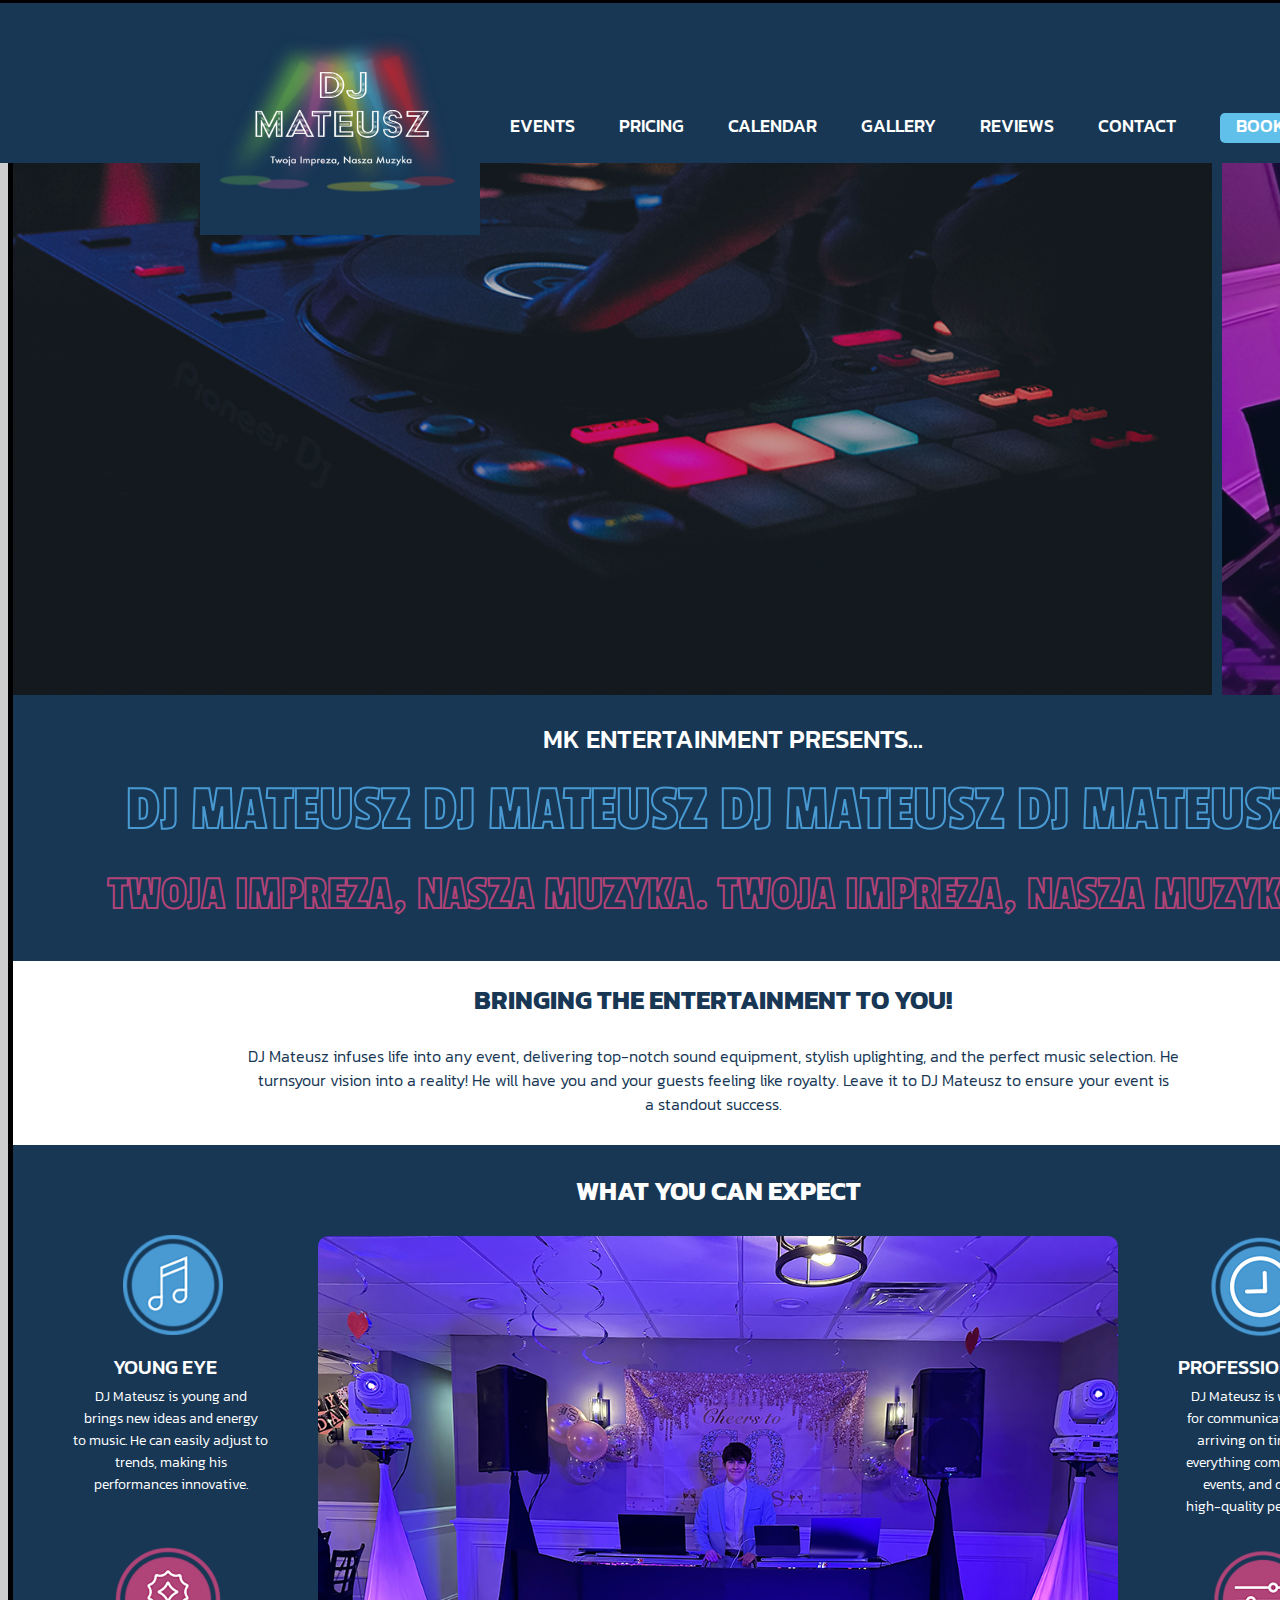
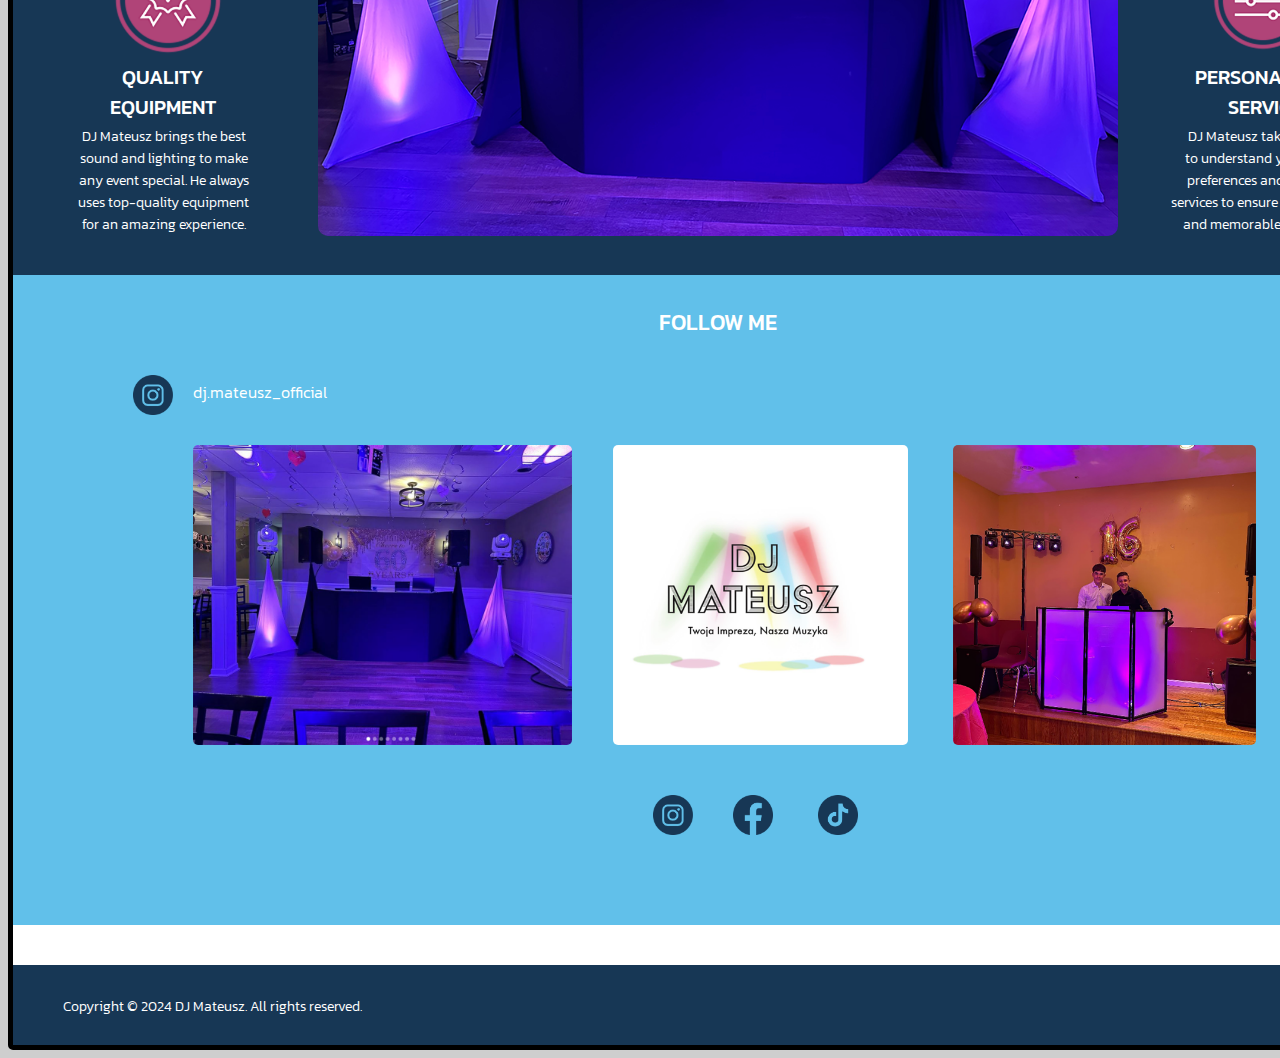
<file: index.html>
<!doctype html>
<html>
<head>
<meta charset="UTF-8">
<title>DJ Mateusz</title>
	
	<link rel="preconnect" href="https://fonts.googleapis.com">
<link rel="preconnect" href="https://fonts.gstatic.com" crossorigin>
<link href="https://fonts.googleapis.com/css2?family=Kanit:ital,wght@0,100;0,200;0,300;0,400;0,500;0,600;0,700;0,800;0,900;1,100;1,200;1,300;1,400;1,500;1,600;1,700;1,800;1,900&display=swap" rel="stylesheet">
<link href="https://fonts.googleapis.com/css2?family=Kanit:ital,wght@0,100;0,200;0,300;0,400;0,500;0,600;0,700;0,800;0,900;1,100;1,200;1,300;1,400;1,500;1,600;1,700;1,800;1,900&family=Passion+One:wght@400;700;900&display=swap" rel="stylesheet">
	
<style type="text/css">
</style>
	
		<link href="DjMateusz.css" rel="stylesheet" type ="text/css">
</head>

 <body class="class-for-index">	
	 
		<div align ="center">
	 
	
<div id="container">
	
	<header>
			<img src="img/logo.png" id="logo" alt="DJ Mateusz logo" />
	</header>
	
<menu>
	<span class="nav"><a href="about.html">ABOUT</a></span>	
	<span class="nav"><a href="events.html">EVENTS</a></span>	
	<span class="nav"><a href="pricing.html">PRICING</a></span>	
	<span class="nav"><a href="April.html">CALENDAR</a></span>	
	<span class="nav"><a href="gallery.html">GALLERY</a></span>	
	<span class="nav"><a href="reviews.html">REVIEWS</a></span>	
	<span class="nav"><a href="contactus.html">CONTACT</a></span>
	<span class="nav"><a href="book.html">BOOK</a></span>	
		</menu>
			
			<div class="scroll-container">
  			<img src="img/dj1.png" id="dj1" alt="DJ table">
  			<img src="img/dj2.png" id="dj2" alt="Overview of party">
  			<img src="img/dj3.png" id="dj3" alt="Hands up">
</div>
		
	<div class="presenting">
	MK ENTERTAINMENT PRESENTS...
	</div>
	<br>
	<div class="name1">
	DJ MATEUSZ DJ MATEUSZ DJ MATEUSZ DJ MATEUSZ

	</div>
	<div class="name2">
	<br>
	TWOJA IMPREZA, NASZA MUZYKA. TWOJA IMPREZA, NASZA MUZYKA.
	</div>
			
	<div class="info">
	<h3>BRINGING THE ENTERTAINMENT TO YOU!</h3>
		DJ Mateusz infuses life into any event, delivering top-notch sound equipment, stylish uplighting, and the perfect music selection. He<br>
		turnsyour vision into a reality!  He will have you and your guests feeling like royalty. Leave it to DJ Mateusz to ensure your event is <br>
		a standout success. 
	</div>	
	
	<div class="expect">
	<h3>WHAT YOU CAN EXPECT</h3>
		<img src="img/matthew.png" id="matthew" alt="Image of DJ Mateusz">
	</div>
	
	<div class="young">
	<h4>YOUNG EYE</h4>
		<img src="img/musicnote.png" id="note" alt="Music note">
	DJ Mateusz is young and<br>
	brings new ideas and energy<br>
	to music. He can easily adjust to<br>
	trends, making his<br>
	performances innovative.

	</div>

	<div class="quality">
<h4>QUALITY EQUIPMENT</h4>
		<img src="img/quality.png" id="time" alt="Clock">
	DJ Mateusz brings the best<br>
	sound and lighting to make<br>
	any event special. He always<br>
	uses top-quality equipment <br>
	for an amazing experience.
		</div>
	
	<div class="professional">
<h4>PROFESSIONALISM</h4>
		<img src="img/time.png" id="time" alt="Clock">
	DJ Mateusz is well-known<br>
for communicating quickly,<br>
arriving on time, having<br>
everything complete before<br>
events, and delivering<br>
high-quality performances.<br>
		</div>
	
	<div class="personalize">
<h4>PERSONALIZED SERVICE</h4>
		<img src="img/personalize.png" id="personalization" alt="Filtered options">
DJ Mateusz takes the time<br>
to understand your unique<br>
preferences and tailors his<br>
services to ensure a customized<br>
and memorable experience.<br>
		</div>
		
	<div class="follow">
	<h4>FOLLOW ME</h4>
		<img src="img/instagram.png" id="instagram1" alt="Instagram logo">
			<a href="https://www.instagram.com/dj.mateusz_official?utm_source=ig_web_button_share_sheet&igsh=ZDNlZDc0MzIxNw==">dj.mateusz_official</a>

		<img src="img/pic1.png" id="pic1" alt="DJ Setup">
		<img src="img/pic2.png" id="pic2" alt="DJ Logo Design">
		<img src="img/pic3.png" id="pic3" alt="DJ Party Setup">
		
		<a href="https://www.instagram.com/dj.mateusz_official?utm_source=ig_web_button_share_sheet&igsh=ZDNlZDc0MzIxNw==" target="_blank">
		<img src="img/instagram.png" id="instagram2" alt="Instagram logo">
			</a>
		<a href="https://www.facebook.com/share/uvXxp5WYQ2jWPs24/?mibextid=LQQJ4d" target="_blank">
				<img src="img/facebook.png" id="facebook" alt="Facebook logo">
				</a>
		<a href="https://www.tiktok.com/@matt.kubasek?is_from_webapp=1&sender_device=pc" target="_blank">
		<img src="img/tiktok.png" id="tiktok" alt="Tiktok logo">
			</a>

	</div>
	
	<footer>
		
		Copyright &copy; 2024 DJ Mateusz. All rights reserved. 
		</footer>
	
			</div>

	

			
	</div>
</body>
</html>
</file>
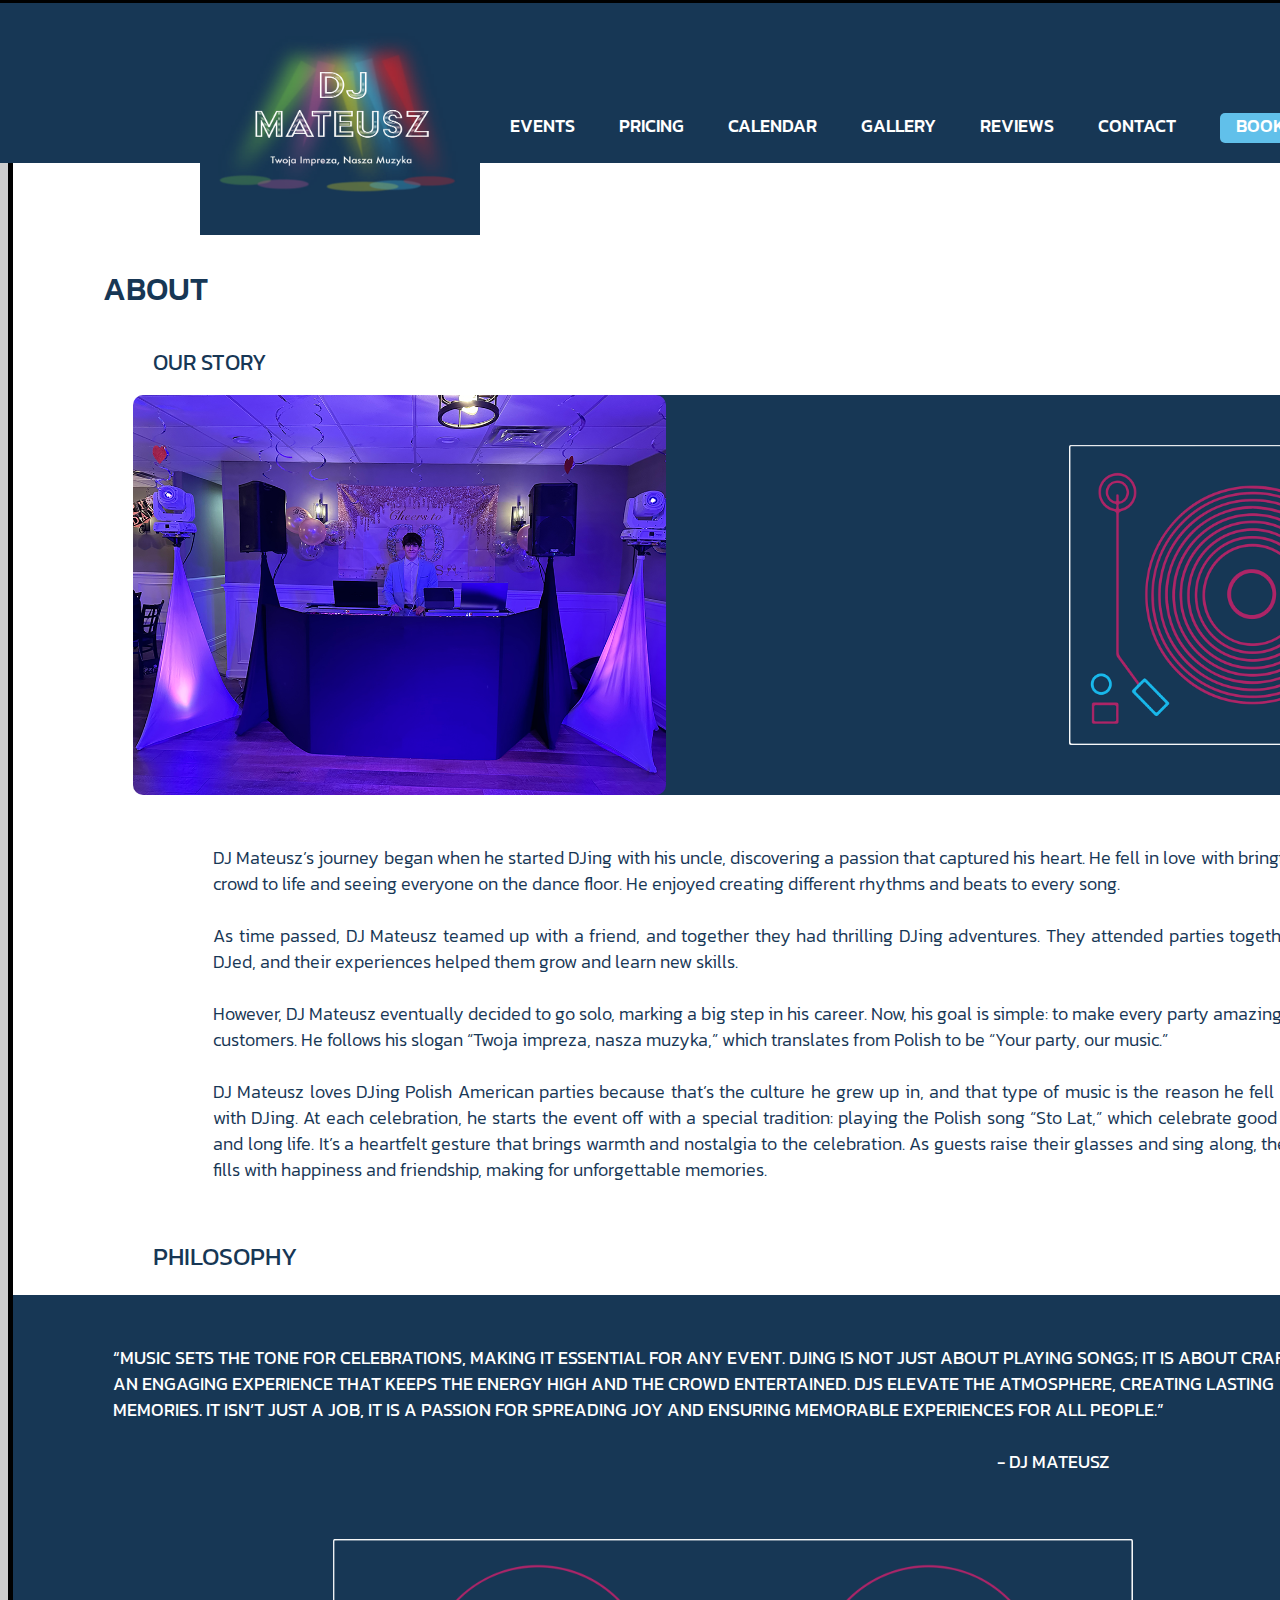
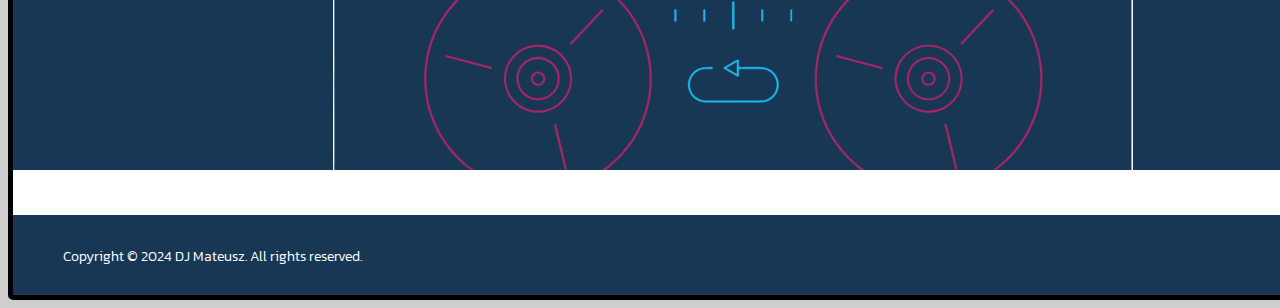
<file: about.html>
<!doctype html>
<html>
<head>
<meta charset="UTF-8">
<title>DJ Mateusz</title>
	
	<link rel="preconnect" href="https://fonts.googleapis.com">
<link rel="preconnect" href="https://fonts.gstatic.com" crossorigin>
<link href="https://fonts.googleapis.com/css2?family=Kanit:ital,wght@0,100;0,200;0,300;0,400;0,500;0,600;0,700;0,800;0,900;1,100;1,200;1,300;1,400;1,500;1,600;1,700;1,800;1,900&display=swap" rel="stylesheet">
<link href="https://fonts.googleapis.com/css2?family=Kanit:ital,wght@0,100;0,200;0,300;0,400;0,500;0,600;0,700;0,800;0,900;1,100;1,200;1,300;1,400;1,500;1,600;1,700;1,800;1,900&family=Passion+One:wght@400;700;900&display=swap" rel="stylesheet">
	
	<style type="text/css">
</style>
			<link href="DjMateusz.css" rel="stylesheet" type ="text/css">

</head>

 <body class="class-for-about">	 
	<div id="container">
	
	<header>
		<a href="index.html">
			<img src="img/logo.png" id="logo" alt="DJ Mateusz logo"/>
			</a>
	</header>
	
<menu>
	<span class="nav"><a href="about.html">ABOUT</a></span>	
	<span class="nav"><a href="events.html">EVENTS</a></span>	
	<span class="nav"><a href="pricing.html">PRICING</a></span>	
	<span class="nav"><a href="April.html">CALENDAR</a></span>	
	<span class="nav"><a href="gallery.html">GALLERY</a></span>	
	<span class="nav"><a href="reviews.html">REVIEWS</a></span>	
	<span class="nav"><a href="contactus.html">CONTACT</a></span>
	<span class="nav"><a href="book.html">BOOK</a></span>	
		</menu>
		
		<div class="title">
		ABOUT
		</div>
		
		
		<div class="subtitle">
		OUR STORY
		</div>
		
		<div class="top">
	<img src="img/matthew.png" id="matthew" alt="Image of Matthew">
		<img src="img/djboard.png" id="djboard" alt="Graphic of DJ board">
		</div>
		
		<div class="story">
		DJ Mateusz’s journey began when he started DJing with his uncle, discovering a passion that captured his heart.
		He fell in love with bringing the crowd to life and seeing everyone on the dance floor. He enjoyed creating
		different rhythms and beats to every song.<br>

<br>
			
		As time passed, DJ Mateusz teamed up with a friend, and together they had thrilling DJing adventures. They
		attended parties together and DJed, and their experiences helped them grow and learn new skills. <br>

<br>
		However, DJ Mateusz eventually decided to go solo, marking a big step in his career. Now, his goal is simple: to 
		make every party amazing for his customers. He follows his slogan “Twoja impreza, nasza muzyka,” which
		translates from Polish to be “Your party, our music.” <br>

<br>
		DJ Mateusz loves DJing Polish American parties because that’s the culture he grew up in, and that type of music
		is the reason he fell in love with DJing. At each celebration, he starts the event off with a special tradition:
		playing the Polish song “Sto Lat,” which celebrate good health and long life. It’s a heartfelt gesture that brings
		warmth and nostalgia to the celebration. As guests raise their glasses and sing along, the room fills with
		happiness and friendship, making for unforgettable memories. <br>

			<br>
			<br>
			<h4>PHILOSOPHY</h4>
		</div>
			
			<div class="philosophy">
		“Music sets the tone for celebrations, making it essential for any event. DJing is not just about 
playing songs; it is about crafting<br> an engaging experience that keeps the energy high and the 
crowd entertained. DJs elevate the atmosphere, creating lasting<br> memories. It isn’t just a job, 
it is a passion for spreading joy and ensuring memorable experiences for all people.”
				<br>
				<br>
                                                                                          
                     &nbsp;&nbsp;&nbsp;&nbsp;&nbsp;&nbsp;&nbsp;&nbsp;&nbsp;&nbsp;&nbsp;&nbsp;  &nbsp;&nbsp;&nbsp;&nbsp;&nbsp;&nbsp;&nbsp;&nbsp;&nbsp;&nbsp;&nbsp;&nbsp;  &nbsp;&nbsp;&nbsp;&nbsp;&nbsp;&nbsp;&nbsp;&nbsp;&nbsp;&nbsp;&nbsp;&nbsp;  &nbsp;&nbsp;&nbsp;&nbsp;&nbsp;&nbsp;&nbsp;&nbsp;&nbsp;&nbsp;&nbsp;&nbsp;
				   &nbsp;&nbsp;&nbsp;&nbsp;&nbsp;&nbsp;&nbsp;&nbsp;&nbsp;&nbsp;&nbsp;&nbsp;  &nbsp;&nbsp;&nbsp;&nbsp;&nbsp;&nbsp;&nbsp;&nbsp;&nbsp;&nbsp;&nbsp;&nbsp;  &nbsp;&nbsp;&nbsp;&nbsp;&nbsp;&nbsp;&nbsp;&nbsp;&nbsp;&nbsp;&nbsp;&nbsp;  &nbsp;&nbsp;&nbsp;&nbsp;&nbsp;&nbsp;&nbsp;&nbsp;&nbsp;&nbsp;&nbsp;&nbsp;
				   &nbsp;&nbsp;&nbsp;&nbsp;&nbsp;&nbsp;&nbsp;&nbsp;&nbsp;&nbsp;&nbsp;&nbsp;  &nbsp;&nbsp;&nbsp;&nbsp;&nbsp;&nbsp;&nbsp;&nbsp;&nbsp;&nbsp;&nbsp;&nbsp;  &nbsp;&nbsp;&nbsp;&nbsp;&nbsp;&nbsp;&nbsp;&nbsp;&nbsp;&nbsp;&nbsp;&nbsp;  &nbsp;&nbsp;&nbsp;&nbsp;&nbsp;&nbsp;&nbsp;&nbsp;&nbsp;&nbsp;&nbsp;&nbsp;
				 &nbsp;&nbsp;&nbsp;&nbsp;&nbsp;&nbsp;&nbsp;&nbsp;&nbsp;&nbsp;&nbsp;&nbsp;  &nbsp;&nbsp;&nbsp;&nbsp;&nbsp;&nbsp;&nbsp;&nbsp;&nbsp;&nbsp;&nbsp;&nbsp;  &nbsp;&nbsp;&nbsp;&nbsp;&nbsp;&nbsp;&nbsp;&nbsp;&nbsp;&nbsp;&nbsp;&nbsp;  &nbsp;&nbsp;&nbsp;&nbsp;&nbsp;&nbsp;&nbsp;&nbsp;&nbsp;&nbsp;&nbsp;&nbsp;
				   &nbsp;&nbsp;&nbsp;&nbsp;&nbsp;&nbsp;&nbsp;&nbsp;&nbsp;&nbsp;&nbsp;&nbsp; 
				 
				- DJ MATEUSZ
<img src="img/djboard2.png" id="djboard2" alt="Graphic of DJ board 2">

		</div>
		
			
	<footer>
		
		Copyright &copy; 2024 DJ Mateusz. All rights reserved. 
			
		</footer>
		
	</div>

	
</body>
</html>
</file>
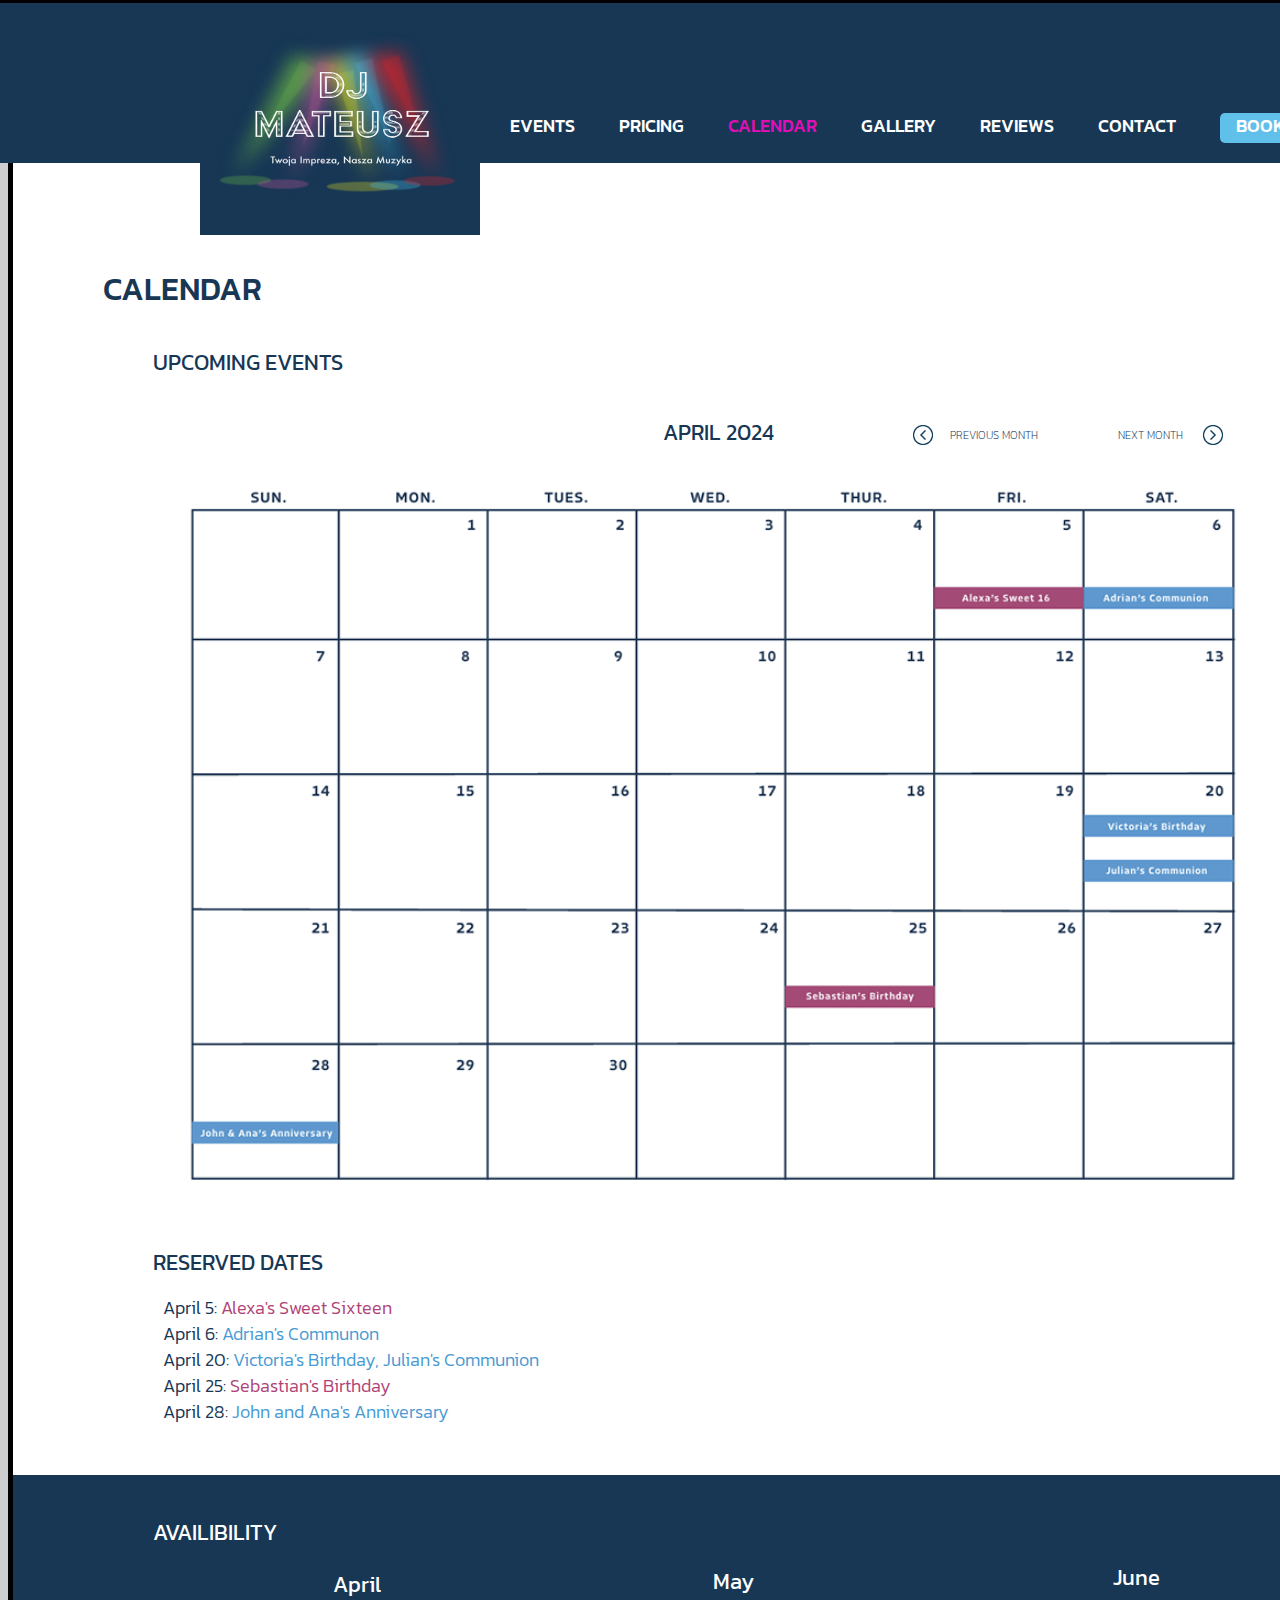
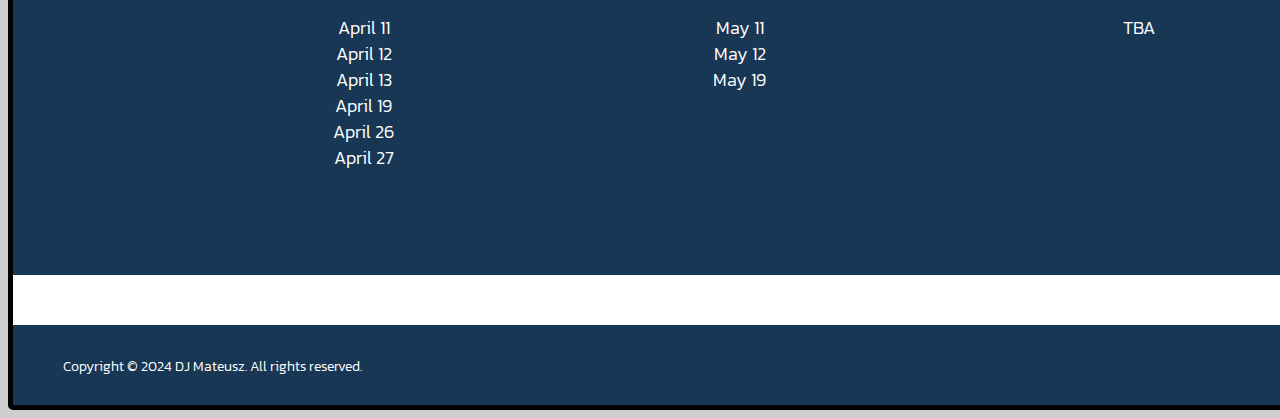
<file: April.html>
<!doctype html>
<html>
<head>
<meta charset="UTF-8">
<title>DJ MATEUSZ</title>
	
	<link rel="preconnect" href="https://fonts.googleapis.com">
<link rel="preconnect" href="https://fonts.gstatic.com" crossorigin>
<link href="https://fonts.googleapis.com/css2?family=Kanit:ital,wght@0,100;0,200;0,300;0,400;0,500;0,600;0,700;0,800;0,900;1,100;1,200;1,300;1,400;1,500;1,600;1,700;1,800;1,900&display=swap" rel="stylesheet">
<link href="https://fonts.googleapis.com/css2?family=Kanit:ital,wght@0,100;0,200;0,300;0,400;0,500;0,600;0,700;0,800;0,900;1,100;1,200;1,300;1,400;1,500;1,600;1,700;1,800;1,900&family=Passion+One:wght@400;700;900&display=swap" rel="stylesheet">
	
<style type="text/css">
</style>
	
		<link href="DjMateusz.css" rel="stylesheet" type ="text/css">
	
</head>

<body class="class-for-april">	 
	<div id="container">
	
	<header>
		<a href="index.html">
			<img src="img/logo.png" id="logo" alt="DJ Mateusz logo"/>
			</a>
	</header>
	
<menu>
	<span class="nav"><a href="about.html">ABOUT</a></span>	
	<span class="nav"><a href="events.html">EVENTS</a></span>	
	<span class="nav"><a href="pricing.html">PRICING</a></span>	
	<span class="nav"><a href="April.html">CALENDAR</a></span>	
	<span class="nav"><a href="gallery.html">GALLERY</a></span>	
	<span class="nav"><a href="reviews.html">REVIEWS</a></span>	
	<span class="nav"><a href="contactus.html">CONTACT</a></span>
	<span class="nav"><a href="book.html">BOOK</a></span>	
		</menu>
		
		<div class="title">
		CALENDAR
		</div>
		
		<div class="subtitle">
		UPCOMING EVENTS
		</div>
		
		<div class="month">
		APRIL 2024
		</div>
		
		<div class="calendar">
		<img src="img/April.png" id="april" alt="April calendar">
		
		</div>
			
		 <div class="arrow1">
		 <img src="img/previous arrow.png">
			 <h4>PREVIOUS MONTH</h4>
		 </div>
		 
		 <div class="arrow2">
		 <img src="img/next arrow.png">
			 <h4>NEXT MONTH</h4>
		 </div>

		<div class="subtitle2">
		RESERVED DATES
		</div>
		
		<div class="dates">
		April 5: <span class="pink">Alexa's Sweet Sixteen</span><br>
			April 6: <span class="blue">Adrian's Communon</span><br>
			April 20: <span class="blue">Victoria's Birthday, Julian's Communion</span><br>
		April 25: <span class="pink">Sebastian's Birthday</span> <br>
		April 28: <span class="blue">John and Ana's Anniversary</span>
		</div>
		
		
	<div class="open">
		<h4>AVAILIBILITY</h4>
		<h3>April</h3>
		<h2>May</h2>
		<h1>June</h1>

		</div>
			
			<div class="days">
		<p1>April 11<br>
			April 12<br>
			April 13<br>
			April 19<br>
			April 26<br>
			April 27<br>
</p1>
			
			<p2>
			May 11<br>
			May 12<br>
			May 19<br>
			</p2>
			
			<p3>
			TBA
			</p3>
		</div>
		
		<footer>
		
		Copyright &copy; 2024 DJ Mateusz. All rights reserved. 
		</footer>
		
	</div>
		</body>
</html>
</file>
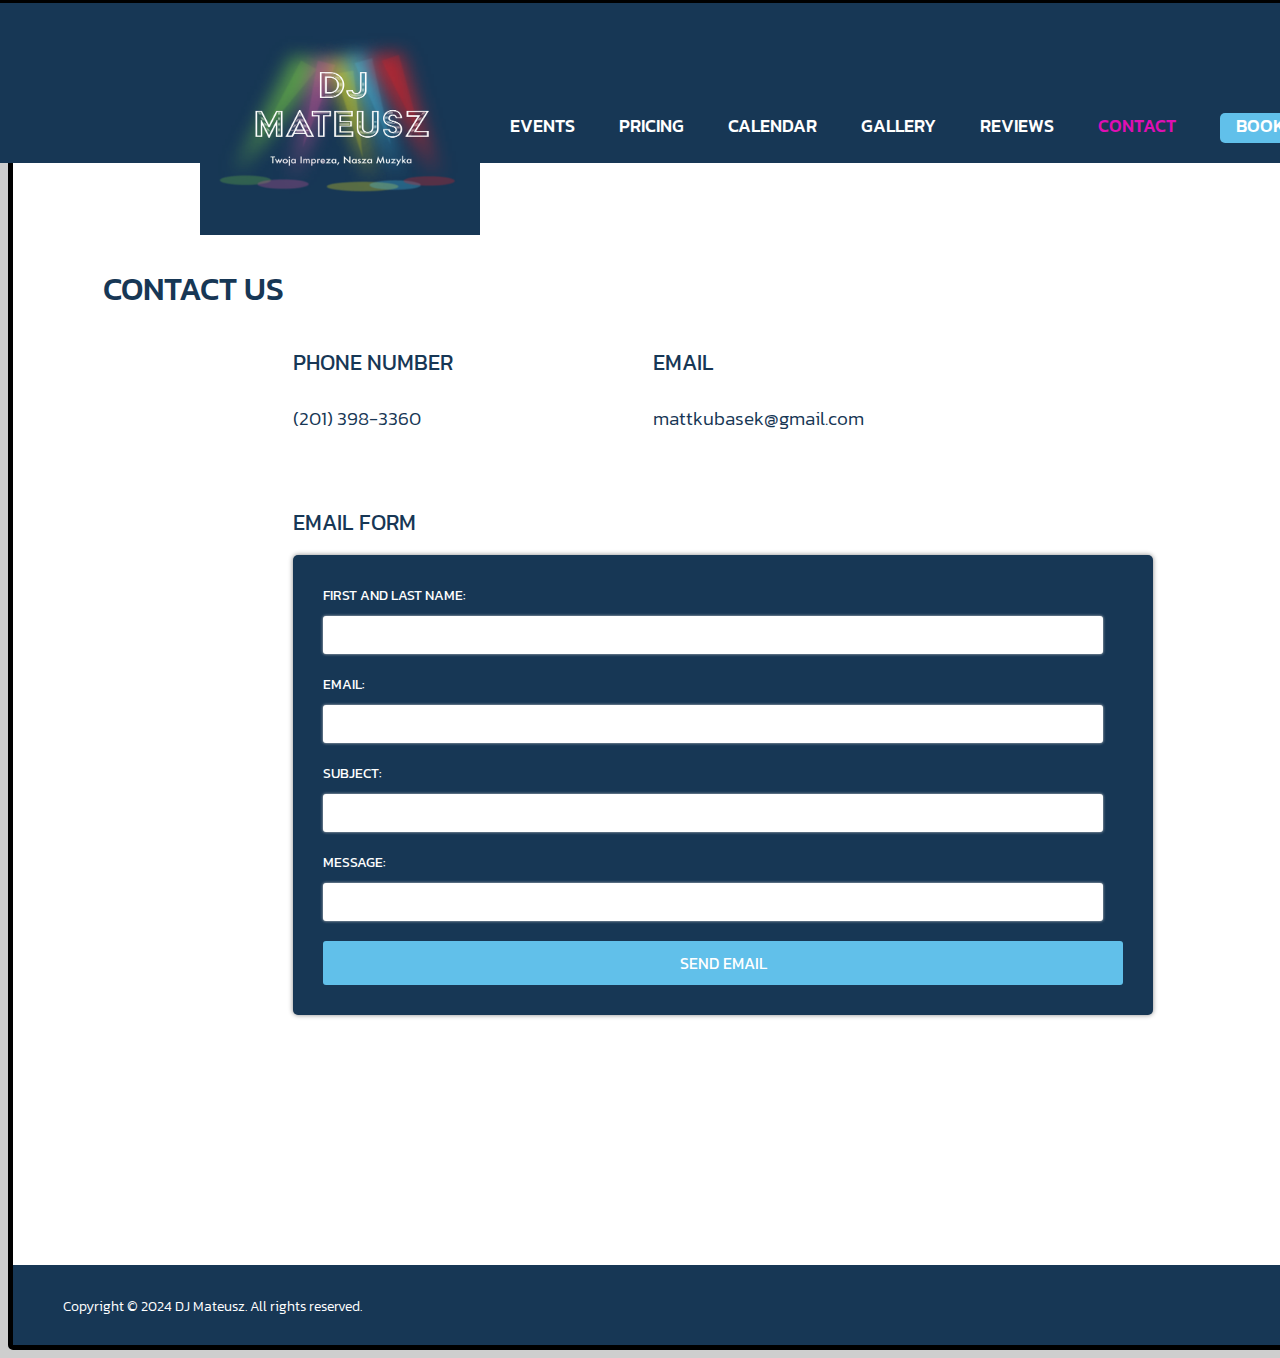
<file: contactus.html>
<!doctype html>
<html>
<head>
<meta charset="UTF-8">
<title>DJ MATEUSZ</title>
	
	
	<link rel="preconnect" href="https://fonts.googleapis.com">
<link rel="preconnect" href="https://fonts.gstatic.com" crossorigin>
<link href="https://fonts.googleapis.com/css2?family=Kanit:ital,wght@0,100;0,200;0,300;0,400;0,500;0,600;0,700;0,800;0,900;1,100;1,200;1,300;1,400;1,500;1,600;1,700;1,800;1,900&display=swap" rel="stylesheet">
<link href="https://fonts.googleapis.com/css2?family=Kanit:ital,wght@0,100;0,200;0,300;0,400;0,500;0,600;0,700;0,800;0,900;1,100;1,200;1,300;1,400;1,500;1,600;1,700;1,800;1,900&family=Passion+One:wght@400;700;900&display=swap" rel="stylesheet">
	
	<style type="text/css">
</style>
			<link href="DjMateusz.css" rel="stylesheet" type ="text/css">
	
</head>

<body class="class-for-contact">	
	 <div id="container">
	
	<header>
		<a href="index.html">
			<img src="img/logo.png" id="logo" alt="DJ Mateusz logo"/>
			</a>
	</header>
	
<menu>
	<span class="nav"><a href="about.html">ABOUT</a></span>	
	<span class="nav"><a href="events.html">EVENTS</a></span>	
	<span class="nav"><a href="pricing.html">PRICING</a></span>	
	<span class="nav"><a href="April.html">CALENDAR</a></span>	
	<span class="nav"><a href="gallery.html">GALLERY</a></span>	
	<span class="nav"><a href="reviews.html">REVIEWS</a></span>	
	<span class="nav"><a href="contactus.html">CONTACT</a></span>
	<span class="nav"><a href="book.html">BOOK</a></span>	
		</menu>
		
		<div class="title">
		CONTACT US
		 </div>
		 
		 <div class="subtitle1">
		 <h4>PHONE NUMBER</h4>
			 <p>(201) 398-3360</p>
		 </div>
		 
		  <div class="subtitle2">
		 <h4>EMAIL</h4>
			 <p>mattkubasek@gmail.com</p>
		 </div>
		 
			<form>
		<h4>EMAIL FORM</h4>
        <label for="name">First and Last Name:</label>
        <input type="text" id="name" name="name" required="" maxlength="30">

        <label for="email">Email:</label>
        <input type="email" id="email" name="email" required="" maxlength="40">

       <label for="subject">Subject:</label>
        <input type="text" id="subject" name="subject" required="">

        <label for="message">Message:</label>
        <input type="text" id="message" name="message" required="" maxlength="200">
		
				<input type="button" id="submit" value="SEND EMAIL">

    </form>
		 
			<footer>
		
		Copyright &copy; 2024 DJ Mateusz. All rights reserved. 
		</footer>
		 	  
		 
		 
	</div>
		 </body>
</html>
</file>
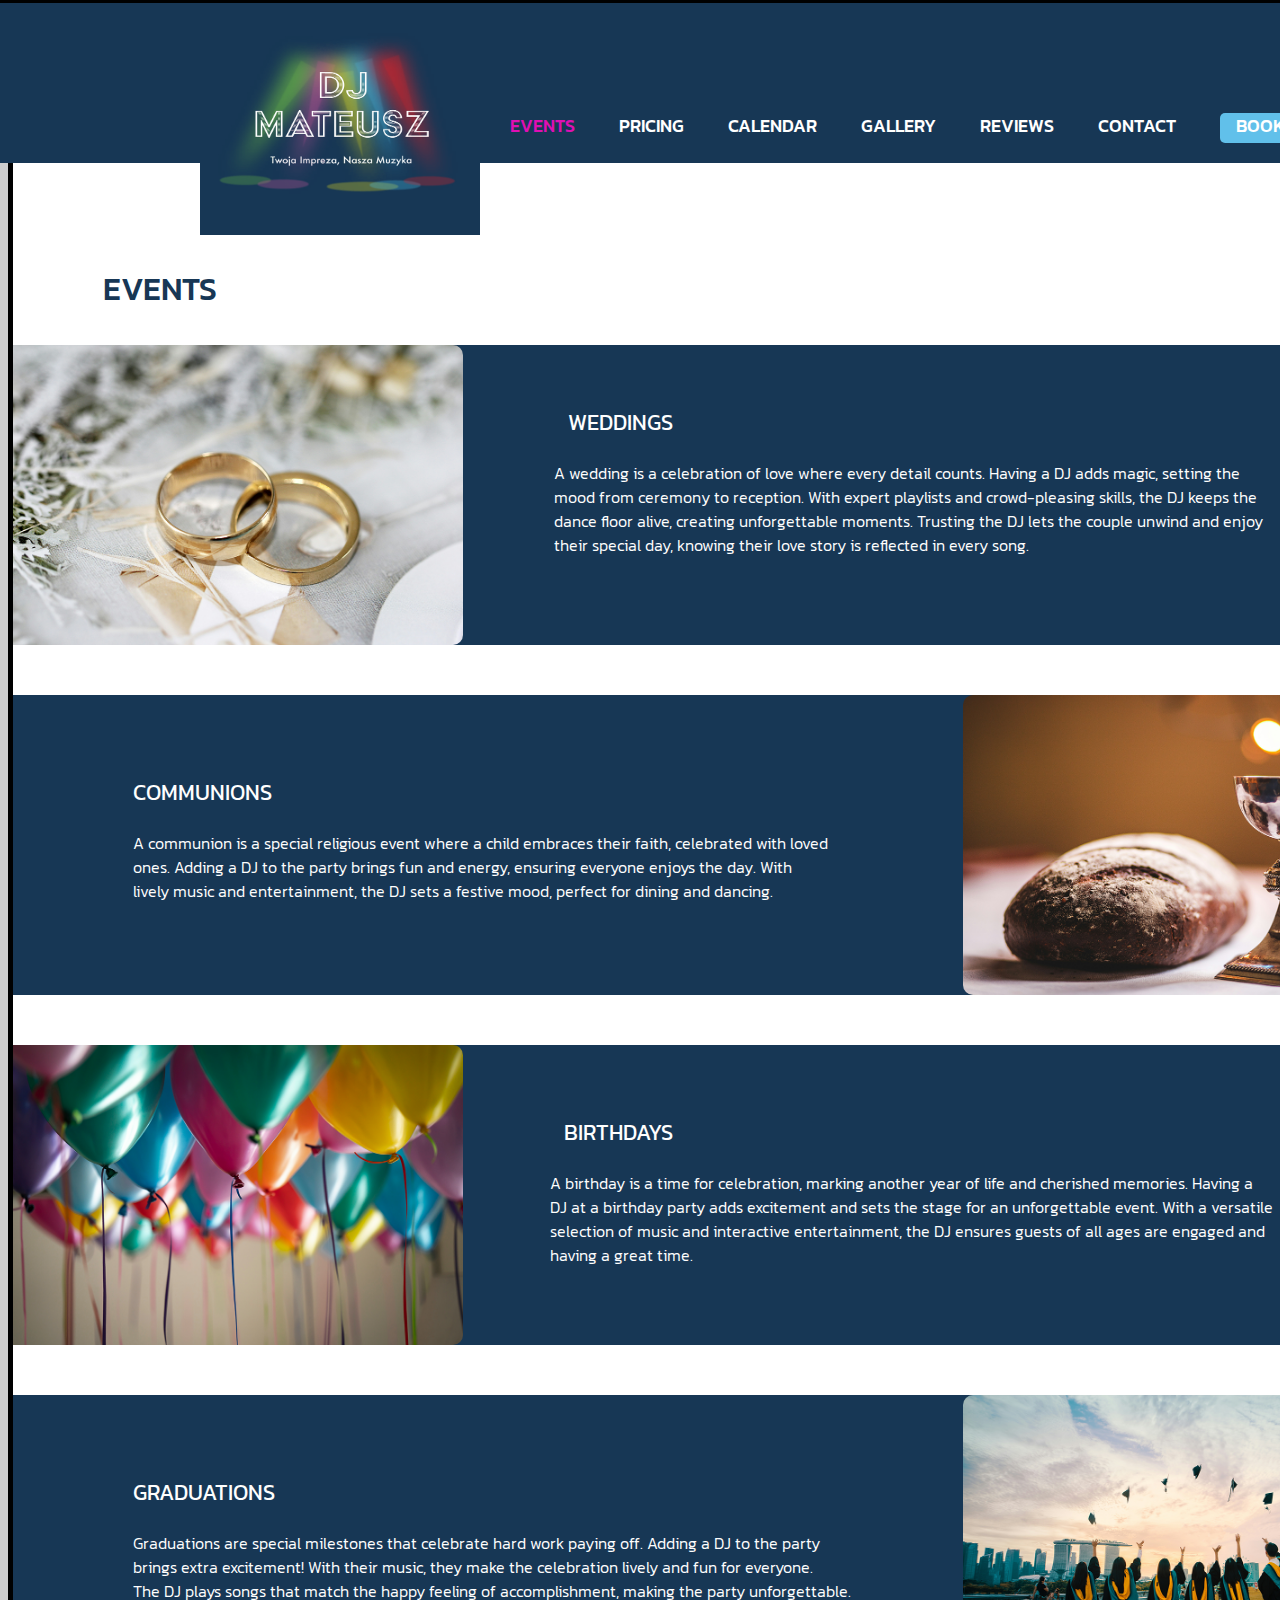
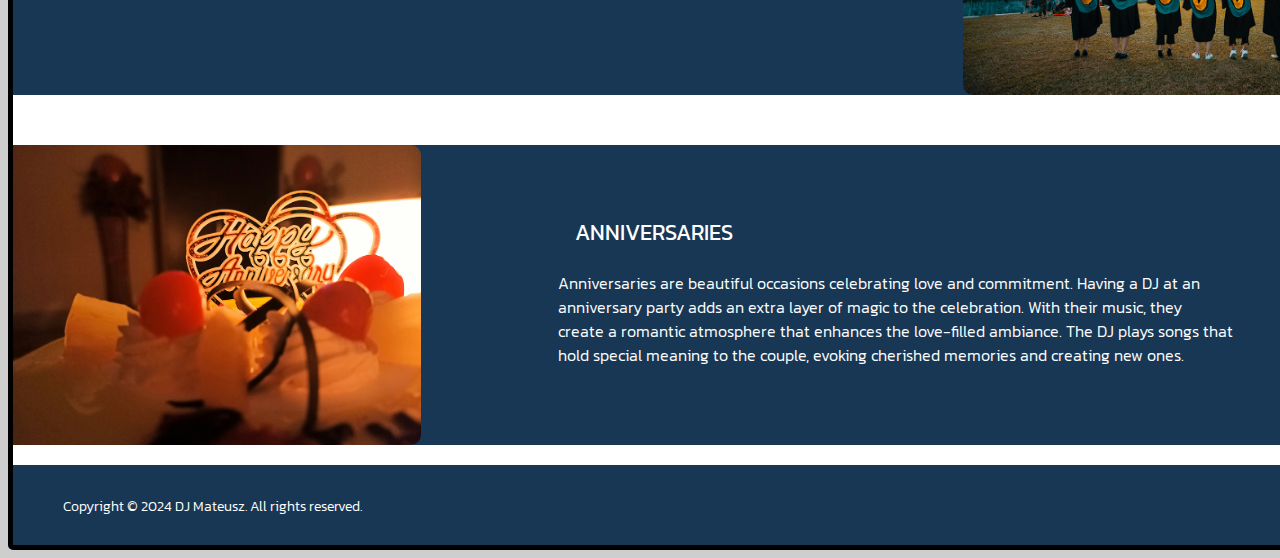
<file: events.html>
<!doctype html>
<html>
<head>
<meta charset="UTF-8">
<title>DJ MATEUSZ</title>
	
	<link rel="preconnect" href="https://fonts.googleapis.com">
<link rel="preconnect" href="https://fonts.gstatic.com" crossorigin>
<link href="https://fonts.googleapis.com/css2?family=Kanit:ital,wght@0,100;0,200;0,300;0,400;0,500;0,600;0,700;0,800;0,900;1,100;1,200;1,300;1,400;1,500;1,600;1,700;1,800;1,900&display=swap" rel="stylesheet">
<link href="https://fonts.googleapis.com/css2?family=Kanit:ital,wght@0,100;0,200;0,300;0,400;0,500;0,600;0,700;0,800;0,900;1,100;1,200;1,300;1,400;1,500;1,600;1,700;1,800;1,900&family=Passion+One:wght@400;700;900&display=swap" rel="stylesheet">
	
	<style type="text/css">
</style>
			<link href="DjMateusz.css" rel="stylesheet" type ="text/css">

</head>

 <body class="class-for-events">	
	 <div id="container">
	
	<header>
		<a href="index.html">
			<img src="img/logo.png" id="logo" alt="DJ Mateusz logo"/>
			</a>
	</header>
	
<menu>
	<span class="nav"><a href="about.html">ABOUT</a></span>	
	<span class="nav"><a href="events.html">EVENTS</a></span>	
	<span class="nav"><a href="pricing.html">PRICING</a></span>	
	<span class="nav"><a href="April.html">CALENDAR</a></span>	
	<span class="nav"><a href="gallery.html">GALLERY</a></span>	
	<span class="nav"><a href="reviews.html">REVIEWS</a></span>	
	<span class="nav"><a href="contactus.html">CONTACT</a></span>
	<span class="nav"><a href="book.html">BOOK</a></span>	
		</menu>
		
		<div class="title">
		EVENTS
		</div>
		 
		 <div class="weddings">
		 <h4>WEDDINGS</h4>
		 <p>A wedding is a celebration of love where every detail counts. Having a DJ  adds magic, setting the<br> 
mood from ceremony to reception. With expert playlists and crowd-pleasing skills, the DJ keeps the<br>
dance floor alive, creating unforgettable moments. Trusting the DJ lets the couple unwind and enjoy<br> 
their special day, knowing their love story is reflected in every song.</p>
			 
			 <img src="img/wedding.png" id="wedding" alt="Wedding bands">
			 
			  <div class="communions">
		 <h4>COMMUNIONS</h4>
		 <p>A communion is a special religious event where a child embraces their faith, celebrated with loved<br>
ones. Adding a DJ to the party brings fun and energy, ensuring everyone enjoys the day. With<br>
lively music and entertainment, the DJ sets a festive mood, perfect for dining and dancing.<br>  
				  </p>
			 
			 <img src="img/communion.png" id="communion" alt="Holy bread and wine">
		 </div>
			 
			 	  <div class="birthdays">
		 <h4>BIRTHDAYS</h4>
		 <p>A birthday is a time for celebration, marking another year of life and cherished memories. Having a<br> 
			DJ at a birthday party adds excitement and sets the stage for an unforgettable event. With a versatile<br>
			selection of music and interactive entertainment, the DJ ensures guests of all ages are engaged and<br>
			 having a great time.<br>  
				  </p>
			 
			 <img src="img/birthday.png" id="birthday" alt="Colorful balloons">
		 </div>
			 
			 	 	  <div class="graduations">
		 <h4>GRADUATIONS</h4>
		 <p>Graduations are special milestones that celebrate hard work paying off. Adding a DJ to the party<br> 
			brings extra excitement! With their music, they make the celebration lively and fun for everyone.<br> 
			 The DJ plays songs that match the happy feeling of accomplishment, making the party unforgettable.<br> 
				  </p>
			 
			 <img src="img/graduation.png" id="graduation" alt="People throwing their caps">
		 </div>
			 
			 
			 	 	  <div class="anniversaries">
		 <h4>ANNIVERSARIES</h4>
		 <p>
Anniversaries are beautiful occasions celebrating love and commitment. Having a DJ at an<br> 
anniversary party adds an extra layer of magic to the celebration. With their music, they<br> 
create a romantic atmosphere that enhances the love-filled ambiance. The DJ plays songs that<br> 
hold special meaning to the couple, evoking cherished memories and creating new ones.<br>
				  </p>
			 
			 <img src="img/anniversary.png" id="anniversary" alt="Happy anniversary sign">
		 </div>
		
	<footer>
		
		Copyright &copy; 2024 DJ Mateusz. All rights reserved. 
		</footer>

		</div>
	 </div>

	
	
</body>
</html>
</file>
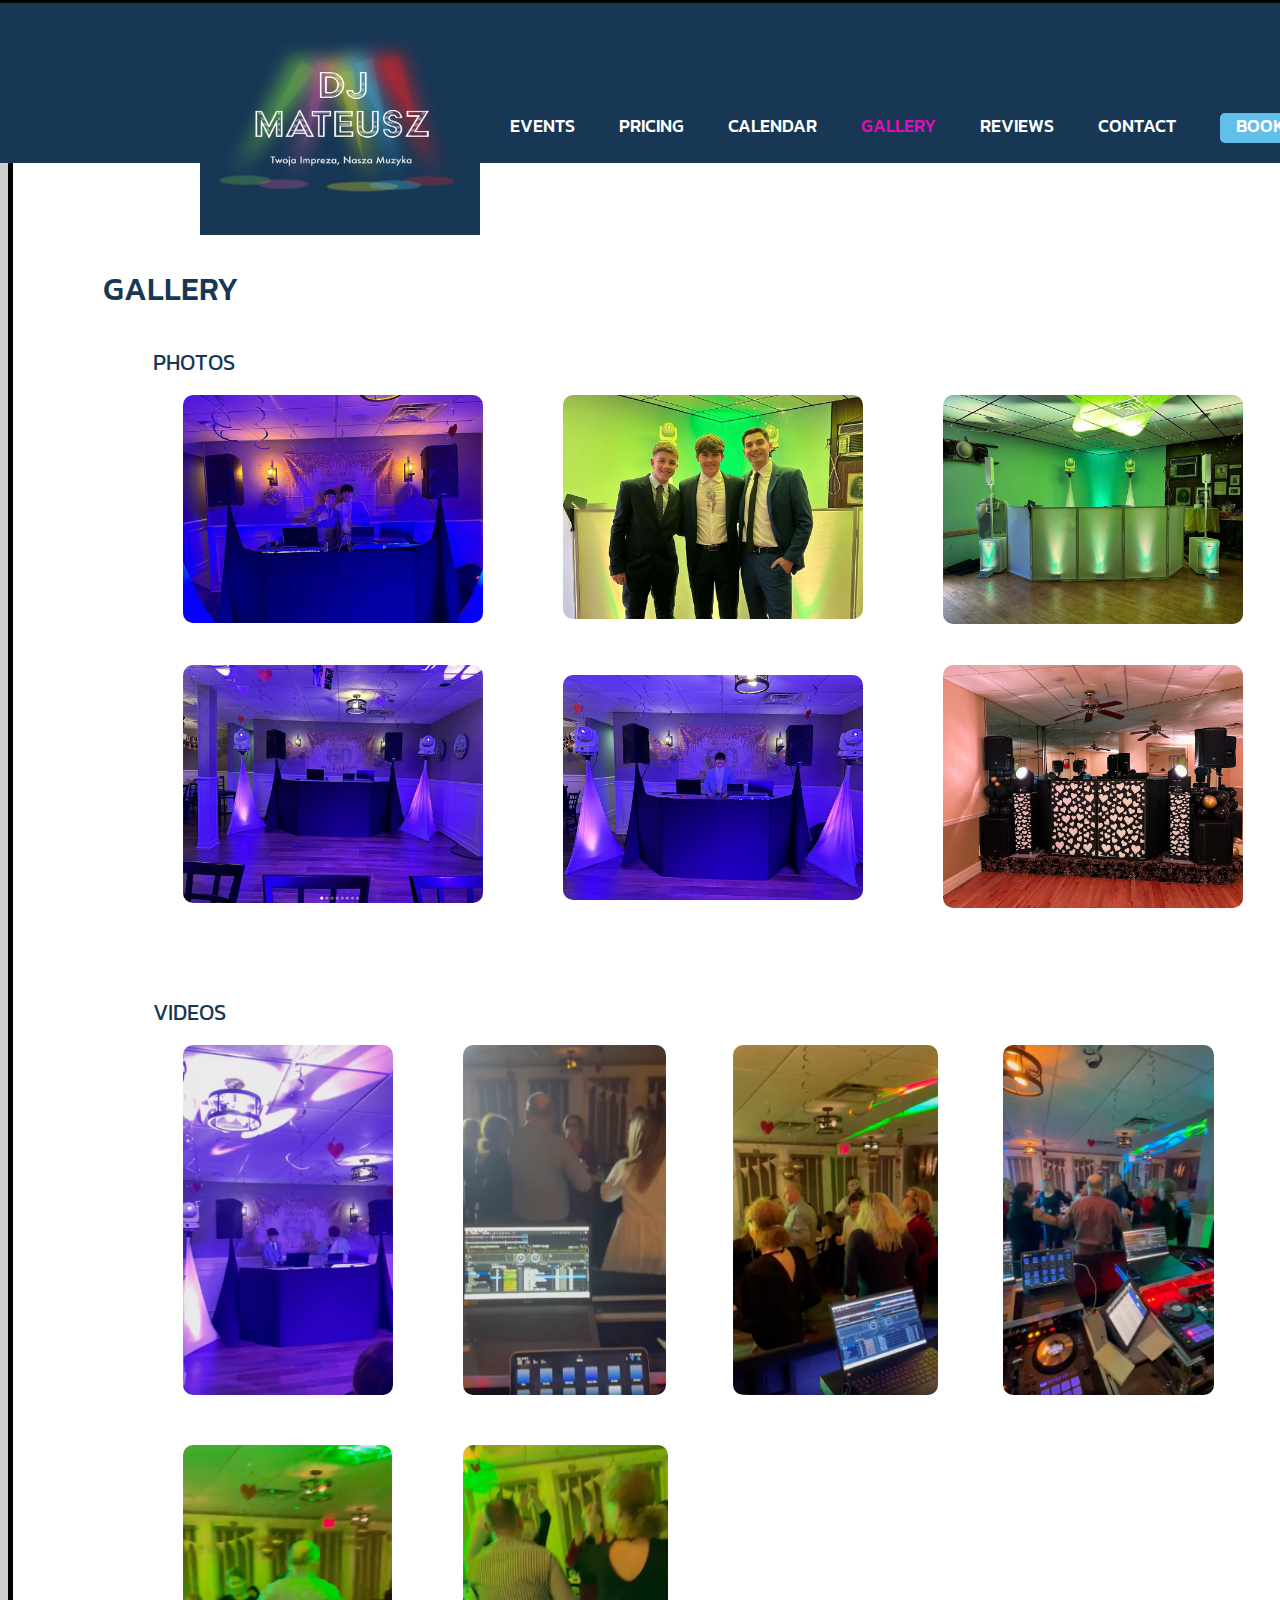
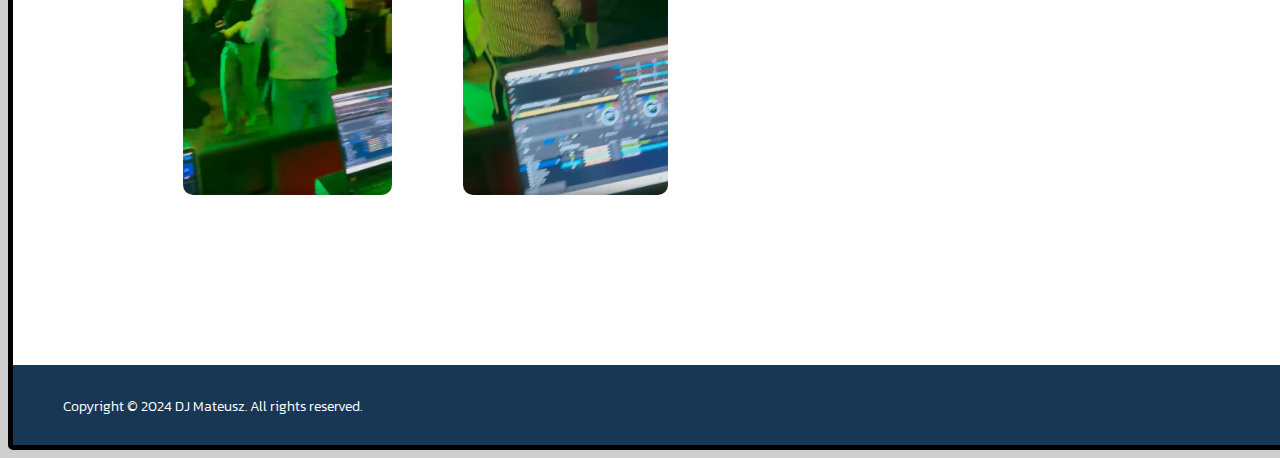
<file: gallery.html>
<!doctype html>
<html>
<head>
<meta charset="UTF-8">
<title>DJ MATEUSZ</title>
	
	
	<link rel="preconnect" href="https://fonts.googleapis.com">
<link rel="preconnect" href="https://fonts.gstatic.com" crossorigin>
<link href="https://fonts.googleapis.com/css2?family=Kanit:ital,wght@0,100;0,200;0,300;0,400;0,500;0,600;0,700;0,800;0,900;1,100;1,200;1,300;1,400;1,500;1,600;1,700;1,800;1,900&display=swap" rel="stylesheet">
<link href="https://fonts.googleapis.com/css2?family=Kanit:ital,wght@0,100;0,200;0,300;0,400;0,500;0,600;0,700;0,800;0,900;1,100;1,200;1,300;1,400;1,500;1,600;1,700;1,800;1,900&family=Passion+One:wght@400;700;900&display=swap" rel="stylesheet">
	
<style type="text/css">
</style>
	
		<link href="DjMateusz.css" rel="stylesheet" type ="text/css">
	
</head>

 <body class="class-for-gallery">	 
	<div id="container">
	
	<header>
		<a href="index.html">
			<img src="img/logo.png" id="logo" alt="DJ Mateusz logo"/>
			</a>
	</header>
	
<menu>
	<span class="nav"><a href="about.html">ABOUT</a></span>	
	<span class="nav"><a href="events.html">EVENTS</a></span>	
	<span class="nav"><a href="pricing.html">PRICING</a></span>	
	<span class="nav"><a href="April.html">CALENDAR</a></span>	
	<span class="nav"><a href="gallery.html">GALLERY</a></span>	
	<span class="nav"><a href="reviews.html">REVIEWS</a></span>	
	<span class="nav"><a href="contactus.html">CONTACT</a></span>
	<span class="nav"><a href="book.html">BOOK</a></span>	
		</menu>
		
		<div class="title">
		GALLERY
		</div>
		
		
		<div class="subtitle">
		PHOTOS
		</div>
		
		<div class="gallery1">
			<a href="img/gallery1.png" target="_blank">
		<img src="img/gallery1.png" id="img1" alt="Gallery photo 1">
				</a>
		</div>
		
		<div class="gallery2">
			<a href="img/gallery2.png" target="_blank">
		<img src="img/gallery2.png" id="img2" alt="Gallery photo 2">
				</a>
		</div>
		
		<div class="gallery3">
			<a href="img/gallery3.png" target="_blank">
		<img src="img/gallery3.png" id="img3" alt="Gallery photo 3">
				</a>
		</div>
		
		<div class="gallery4">
			<a href='img/pic1.png' target="_blank">
		<img src="img/pic1.png" id="img4" alt="Gallery photo 4">
				</a>
		</div>
		
		<div class="gallery5">
			<a href="img/matthew.png" target="_blank">
		<img src="img/matthew.png" id="img5" alt="Gallery photo 5">
				</a>
		</div>
		
		
		<div class="gallery6">
			<a href="img/gallery4.png" target="_blank">
		<img src="img/gallery4.png" id="img6" alt="Gallery photo 6">
				</a>
		</div>
		
		
		<div class="subtitle2">
		VIDEOS
		</div>
		
		<div class="vid1">
			<a href="vids/IMG_6139.mp4" target="_blank">
		<img src="img/vid1cover.png" id="vid1" alt="Gallery video 1">
				</a>
		</div>
		
		
		<div class="vid2">
			<a href="vids/IMG_6140.mp4" target="_blank">
		<img src="img/vid2cover.png" id="vid2" alt="Gallery video 2">
				</a>
		</div>
		
			<div class="vid3">
			<a href="vids/IMG_6149.mp4" target="_blank">
		<img src="img/vidcover3.png" id="vid3" alt="Gallery video 3">
				</a>
		</div>
		
		
			<div class="vid4">
			<a href="vids/IMG_6150.mp4" target="_blank">
		<img src="img/vidcover4.png" id="vid4" alt="Gallery video 4">
				</a>
		</div>
		
			<div class="vid5">
			<a href="vids/IMG_6151.mp4" target="_blank">
		<img src="img/vidcover5.png" id="vid5" alt="Gallery video 5">
				</a>
		</div>
		
		<div class="vid6">
			<a href="vids/IMG_6157.mp4" target="_blank">
		<img src="img/vidcover6.png" id="vid6" alt="Gallery video 6">
				</a>
		</div>
		
		<footer>
		
		Copyright &copy; 2024 DJ Mateusz. All rights reserved. 
		</footer>
		
	 </div>
		</body>
</html>
</file>
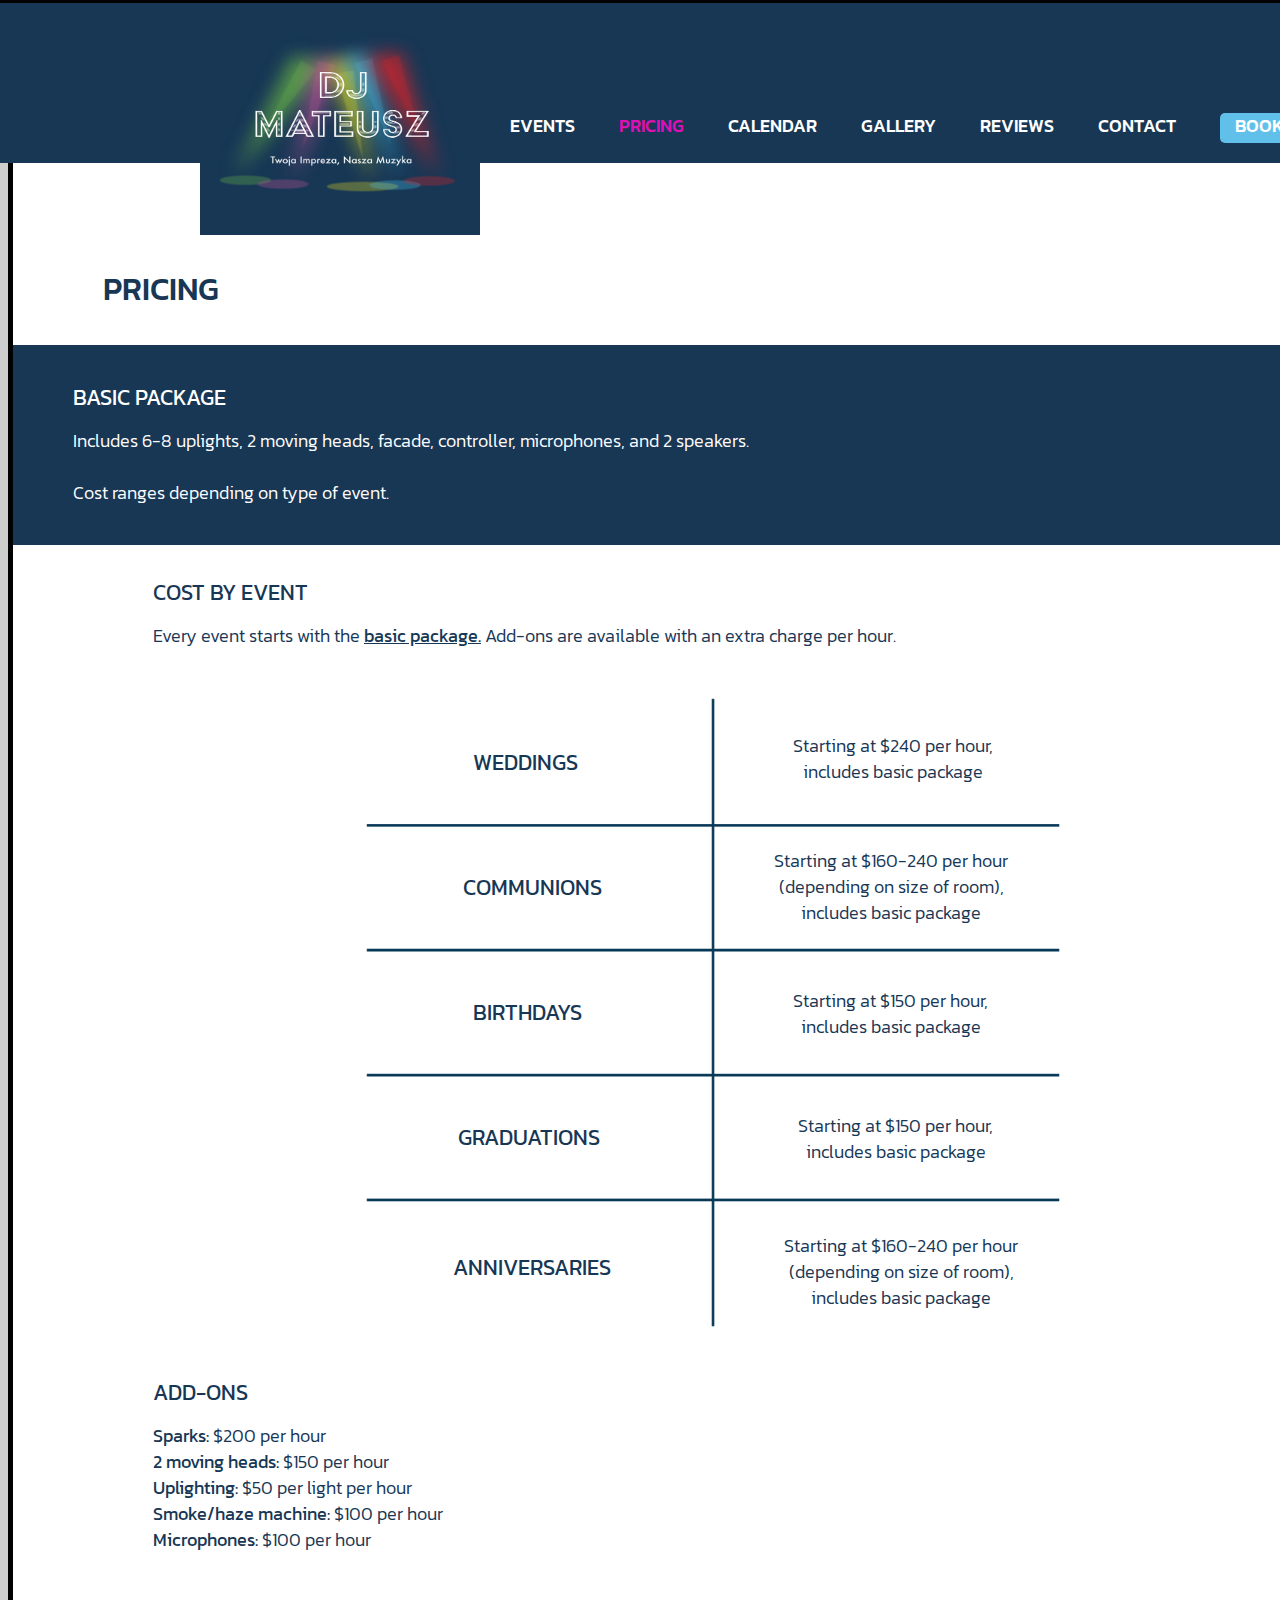
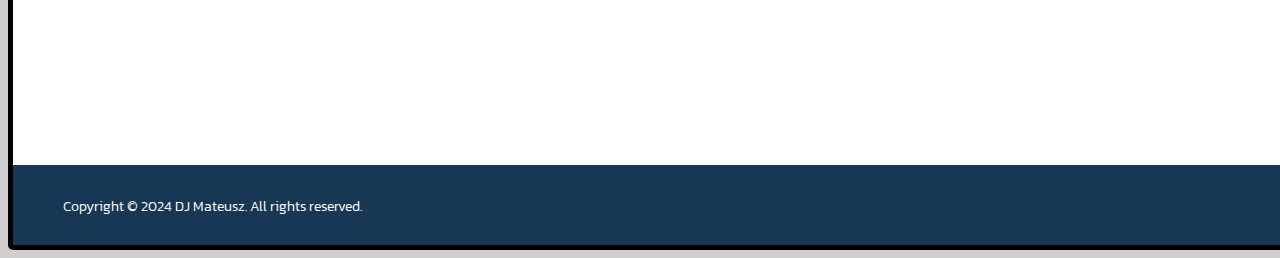
<file: pricing.html>
<!doctype html>
<html>
<head>
<meta charset="UTF-8">
<title>DJ MATEUSZ</title>
	
	
	<link rel="preconnect" href="https://fonts.googleapis.com">
<link rel="preconnect" href="https://fonts.gstatic.com" crossorigin>
<link href="https://fonts.googleapis.com/css2?family=Kanit:ital,wght@0,100;0,200;0,300;0,400;0,500;0,600;0,700;0,800;0,900;1,100;1,200;1,300;1,400;1,500;1,600;1,700;1,800;1,900&display=swap" rel="stylesheet">
<link href="https://fonts.googleapis.com/css2?family=Kanit:ital,wght@0,100;0,200;0,300;0,400;0,500;0,600;0,700;0,800;0,900;1,100;1,200;1,300;1,400;1,500;1,600;1,700;1,800;1,900&family=Passion+One:wght@400;700;900&display=swap" rel="stylesheet">
	
	<style type="text/css">
</style>
			<link href="DjMateusz.css" rel="stylesheet" type ="text/css">
	
</head>

<body class="class-for-pricing">	
	 <div id="container">
	
	<header>
		<a href="index.html">
			<img src="img/logo.png" id="logo" alt="DJ Mateusz logo"/>
			</a>
	</header>
	
<menu>
	<span class="nav"><a href="about.html">ABOUT</a></span>	
	<span class="nav"><a href="events.html">EVENTS</a></span>	
	<span class="nav"><a href="pricing.html">PRICING</a></span>	
	<span class="nav"><a href="April.html">CALENDAR</a></span>	
	<span class="nav"><a href="gallery.html">GALLERY</a></span>	
	<span class="nav"><a href="reviews.html">REVIEWS</a></span>	
	<span class="nav"><a href="contactus.html">CONTACT</a></span>
	<span class="nav"><a href="book.html">BOOK</a></span>	
		</menu>
		
		<div class="title">
		PRICING
		 </div>
		 
		 <div class="package">
		 <h4>BASIC PACKAGE</h4>
			 <p>Includes 6-8 uplights, 2 moving heads, facade, controller, microphones, and 2 speakers.<br><br>Cost ranges depending on type of event.</p>
		 </div>
		 
		 <div class="cost">
		 <h4>COST BY EVENT</h4>
			 <p>Every event starts with the <b><u>basic package.</u></b> Add-ons are available with an extra charge per hour.  </p>
		 </div>
		 
		 <div class="table">
		 <img src="img/chart.png" id="table" alt="Table container for information">
		 </div>
		 
		 <div class="weddings">
		 <h4>WEDDINGS</h4>
			 <p>Starting at $240 per hour,<br> includes basic package </p>
		 </div>
		 
		  <div class="communions">
		 <h4>COMMUNIONS</h4>
			 <p>Starting at $160-240 per hour<br> (depending on size of room), <br> includes basic package  </p>
		 </div>
		 
		  
		  <div class="birthdays">
		 <h4>BIRTHDAYS</h4>
			 <p>Starting at $150 per hour,<br> includes basic package   </p>
		 </div>
		 
		   
		 <div class="graduations">
		 <h4>GRADUATIONS</h4>
			 <p>Starting at $150 per hour,<br> includes basic package    </p>
		 </div>
		 
		 <div class="anniversaries">
		 <h4>ANNIVERSARIES</h4>
			 <p>Starting at $160-240 per hour<br> (depending on size of room),<br> includes basic package     </p>
		 </div> 
		 
		 <div class="addons">
			 <h4>ADD-ONS</h4>
			 <p><span class="bolded">Sparks:</span> $200 per hour<br><span class="bolded">2 moving heads:</span> $150 per hour<br><span class="bolded">Uplighting:</span> $50 per light per hour<br><span class="bolded">Smoke/haze machine:</span> $100 per hour<br><span class="bolded">Microphones:</span> $100 per hour
</p>
		 </div>
		 
		 	<footer>
		
		Copyright &copy; 2024 DJ Mateusz. All rights reserved. 
		</footer>
		 	  
		 
	</div>
		 </body>
</html>
</file>
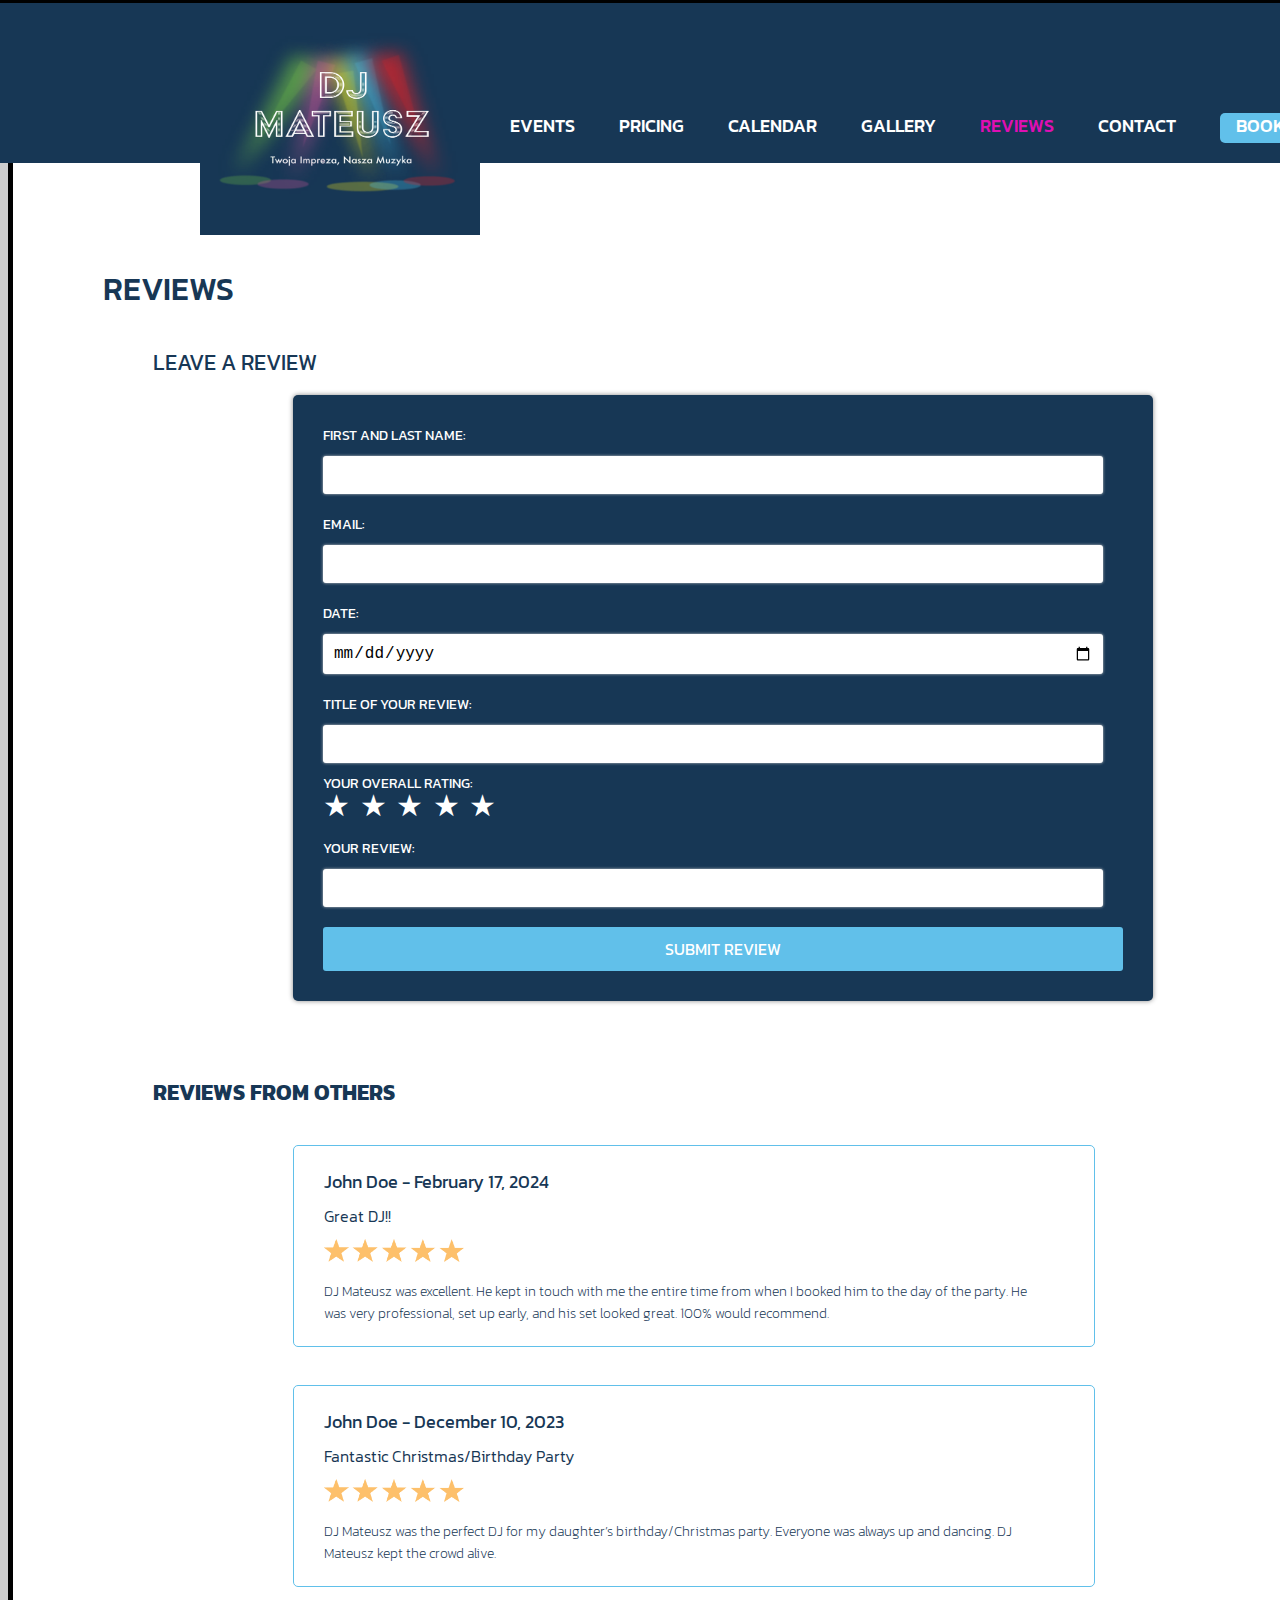
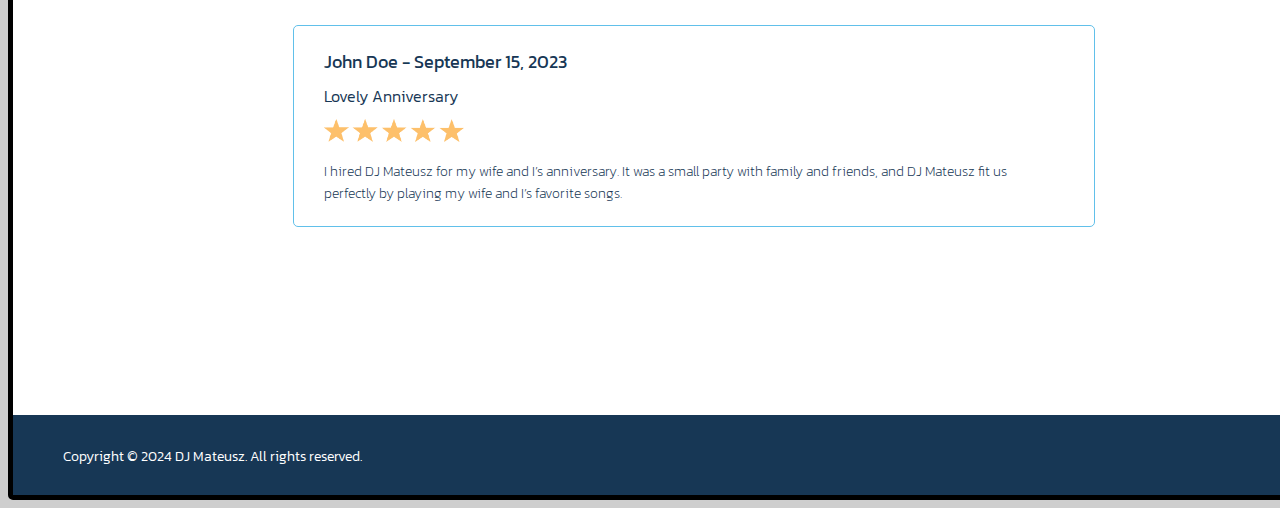
<file: reviews.html>
<!doctype html>
<html>
<head>
<meta charset="UTF-8">
<title>DJ Mateusz</title>
	
	<link rel="preconnect" href="https://fonts.googleapis.com">
<link rel="preconnect" href="https://fonts.gstatic.com" crossorigin>
<link href="https://fonts.googleapis.com/css2?family=Kanit:ital,wght@0,100;0,200;0,300;0,400;0,500;0,600;0,700;0,800;0,900;1,100;1,200;1,300;1,400;1,500;1,600;1,700;1,800;1,900&display=swap" rel="stylesheet">
<link href="https://fonts.googleapis.com/css2?family=Kanit:ital,wght@0,100;0,200;0,300;0,400;0,500;0,600;0,700;0,800;0,900;1,100;1,200;1,300;1,400;1,500;1,600;1,700;1,800;1,900&family=Passion+One:wght@400;700;900&display=swap" rel="stylesheet">
	
	<style type="text/css">
</style>
			<link href="DjMateusz.css" rel="stylesheet" type ="text/css">
</head>

 <body class="class-for-reviews">	
	 <div id="container">
	
	<header>
		<a href="index.html">
			<img src="img/logo.png" id="logo" alt="DJ Mateusz logo"/>
			</a>
	</header>
	
<menu>
	<span class="nav"><a href="about.html">ABOUT</a></span>	
	<span class="nav"><a href="events.html">EVENTS</a></span>	
	<span class="nav"><a href="pricing.html">PRICING</a></span>	
	<span class="nav"><a href="April.html">CALENDAR</a></span>	
	<span class="nav"><a href="gallery.html">GALLERY</a></span>	
	<span class="nav"><a href="reviews.html">REVIEWS</a></span>	
	<span class="nav"><a href="contactus.html">CONTACT</a></span>
	<span class="nav"><a href="book.html">BOOK</a></span>	
		</menu>
		
		<div class="title">
		REVIEWS
		</div>
		
		
		<div class="subtitle">
		LEAVE A REVIEW
		</div>
		 
		<form>
		
        <label for="name">First and Last Name:</label>
        <input type="text" id="name" name="name" required="" maxlength="30">

        <label for="email">Email:</label>
        <input type="email" id="email" name="email" required="" maxlength="40">
			
<label for"date">Date:</label>
<input type="date" id="date" name="date">
			
			      <label for="name">Title of your Review:</label>
        <input type="text" id="name" name="name" required="" maxlength="30">
			
<div class="star-rating">
	<h4>YOUR OVERALL RATING:</h4>
  <input type="radio" id="star1" name="rating" value="1">
  <label for="star1"></label>
  <input type="radio" id="star2" name="rating" value="2">
  <label for="star2"></label>
  <input type="radio" id="star3" name="rating" value="3">
  <label for="star3"></label>
  <input type="radio" id="star4" name="rating" value="4">
  <label for="star4"></label>
  <input type="radio" id="star5" name="rating" value="5">
  <label for="star5"></label>
</div>
			
        <label for="message">Your Review:</label>
        <input type="text" id="message" name="message" required="" maxlength="400">

				<input type="button" id="submit" value="SUBMIT REVIEW">

			 </form>
		 
		 <div class="others">
		 <h4>REVIEWS FROM OTHERS</h4>
		 </div>
		 
		 <div class="review1">
		 <h4>John Doe - February 17, 2024</h4>
		<h2>Great DJ!!</h2>
			<img src="img/stars.png" id="stars" alt="Review stars"> 
			 <p>DJ Mateusz was excellent. He kept in touch with me the entire time from when I booked him to the day of the party. He<br> 
				 was very professional, set up early, and his set looked great. 100% would recommend.  </p>
		 </div>
		 
		  
		 <div class="review2">
		 <h4>John Doe - December 10, 2023</h4>
		<h2>Fantastic Christmas/Birthday Party</h2>
			<img src="img/stars.png" id="stars" alt="Review stars"> 
			 <p>DJ Mateusz was the perfect DJ for my daughter’s birthday/Christmas party. Everyone was always up and dancing. DJ<br> 
				 Mateusz kept the crowd alive.     </p>
		 </div>
		 
		 <div class="review3">
		 <h4>John Doe - September 15, 2023</h4>
		<h2>Lovely Anniversary</h2>
			<img src="img/stars.png" id="stars" alt="Review stars"> 
			 <p>I hired DJ Mateusz for my wife and I’s anniversary. It was a small party with family and friends, and DJ Mateusz fit us<br> 
				 perfectly by playing my wife and I’s favorite songs.      </p>
		 </div>
		 
		 		
	<footer>
		
		Copyright &copy; 2024 DJ Mateusz. All rights reserved. 
		</footer>
		 
	 </div>
	 
	 
</body>
</html>
</file>
<file: DjMateusz.css>
@charset "UTF-8";
/* CSS Document */

body, td, th {
    font-family: Consolas, "Andale Mono", "Lucida Console", "Lucida Sans Typewriter", Monaco, "Courier New", monospace;
    font-size: 100%;
    color: #FFFFFF;
}

a:link {
    color: rgba(255,255,255,1);
    text-decoration: none;
}
a:visited {
    text-decoration: none;
    color: rgba(255,255,255,1);
}
a:hover {
    text-decoration: underline;
    color: rgba(223,15,179,1);
}
a:active {
    text-decoration: none;
    color: rgba(223,15,179,1);
}

body {
    background-color: rgba(206,206,206,1.00);
    overflow-x: hidden; /* Prevent horizontal scroll on the body */
}

header {
    position: fixed; /* Fixed position to stick at the top */
    top: 5px;;
    left: 200px;
    width: 260px;
    height: 210px;
    padding: 10px;
    background-color: rgba(23,55,85,1);
    z-index: 200;
}

header img {
    position: absolute;
    width: 300px; 
    height: auto;
    padding-right: 10px;
    left: -15px;
}

menu {
    position: fixed;
    width: 1320px;
    height: 160px;
    top: -20px;
    left: 50%;
	border: solid;
	border-color: rgba(0,0,0,1.00);
	border-width: 5px;
	border-bottom: none; 
	~webkit-transform: translateX(-50%);
    transform: translateX(-50%);
    font-size: 110%;
    word-spacing: 40px;
	text-align: right;
    z-index: 100;
    background-color: rgba(23,55,85,1);
    font-family: "Kanit", sans-serif;
    font-weight: 500;
    font-style: normal;
    color: rgba(255,255,255,1.00);
    padding-right: 40px;
    /* Add margin to move the menu text */
}

menu span a {
    display: inline-block; /* Ensure the <a> tags are displayed as blocks */
    margin-top: 110px;
}

menu .nav:nth-child(8) a {
    background-color: rgba(97, 192, 234, 1); 
	border-radius: 5px;
	width: 80px;
	height: 30px;
	text-align: center;
}

#container {
    margin: 140px auto 0; /* Adjusted margin */
    width: 1400px; /* Adjusted width */
    height: 2500px;
    border-radius: 5px;
    overflow: hidden;
    position: relative;
	border: solid;
	border-color: black;
	border-width: 5px;
	background-color: rgba(255,255,255,1.00);
}

.class-for-index {

div.scroll-container {
    margin-top: -250px; /* Adjusted margin */
    white-space: nowrap;
    overflow-x: auto; /* Enable horizontal scrolling */
	width: 1410px;
	background-color: rgba(23, 55, 85, 1);
}


@keyframes scroll {
    0% { transform: translateX(0); } /* Start at initial position */
    100% { transform: translateX(-100%); } /* Move to the left by 100% */
}

div.scroll-container img {
    height: 800px;
    width: auto;
    opacity: 75%;
    animation: scroll;
    animation-duration: 30s; 
    animation-iteration-count: linear infinite;
}


.presenting {
	width: 1400px;
    background-color: rgba(23, 55, 85, 1);
    color: rgba(255, 255, 255, 1);
    text-align: center;
    font-family: "Kanit", sans-serif;
    font-weight: 500;
    font-style: normal;
    padding: 20px;
    font-size: 160%;
    display: block; /* Ensure the div spans the full width */
}

.name1 {
    position: absolute;
    width: 100%;
    top: 630px;
    display: block;
    font-family: "Passion One", sans-serif;
    font-weight: 400;
    font-style: normal;
    font-size: 400%;
    text-align: center;
    color: transparent;
    background-color: rgba(23, 55, 85, 1);
    -webkit-text-stroke-width: 2px; /* Set the border width */
    -webkit-text-stroke-color: rgba(73, 154, 211, 1); /* Set the border color */
    text-stroke-width: 2px; /* Set the border width for browsers that support it */
    text-stroke-color: rgba(73, 154, 211, 1); /* Set the border color for browsers that support it */
	transition: 0.5s;
	z-index: 10;
}

.name1:hover {
	color: rgba(176, 68, 120, 1);
	 -webkit-text-stroke-width: 0px;
	 text-stroke-width: 0px;
}

.name2 {
	position: absolute;
    width: 100%;
    top: 670px;
    display: block;
    font-family: "Passion One", sans-serif;
    font-weight: 400;
    font-style: normal;
    font-size: 300%;
    text-align: center;
    color: transparent;
    background-color: rgba(23, 55, 85, 1);
    -webkit-text-stroke-width: 2px; /* Set the border width */
    -webkit-text-stroke-color: rgba(176, 68, 120, 1); /* Set the border color */
    text-stroke-width: 2px; /* Set the border width for browsers that support it */
    text-stroke-color: rgba(176, 68, 120, 1); /* Set the border color for browsers that support it */
	transition: 0.5s;
	padding-bottom: 40px;
	z-index:1;
}

.name2:hover {
	color: rgba(73, 154, 211, 1);
	 -webkit-text-stroke-width: 0px;
	 text-stroke-width: 0px;
}


.info h3 {
	font-size: 160%;
}

.info {
    position: absolute;
    width: 1400px; /* Adjusted width to accommodate padding */
    top: 790px;
    background-color: rgba(255,255,255,1.00);
    color: rgba(23, 55, 85, 1);
    text-align: center;
    font-family: "Kanit", sans-serif;
    font-weight: 300;
	font-size: 110%
    font-style: normal;
	padding-right: 110px;
	padding-top: 20px;
	padding-bottom: 30px;
}


.expect {
	   position: absolute;
	background-color: rgba(23, 55, 85, 1);
	color: white;
	top: 1000px;
	width: 1410px;
	font-size: 140%;
	 font-family: "Kanit", sans-serif;
    font-weight: 500;
    font-style: normal;
	text-align: center;
	padding-bottom: 30px;

}

.expect img{
	height: 600px;
	width: auto;
	border-radius: 10px;
}

.young {
	position: absolute;
	top: 1240px;
	left: 60px;
	color: white;
	 font-family: "Kanit", sans-serif;
    font-weight: 300;
    font-style: normal;
	text-align: center;
	font-size: 90%;
}

.young h4 {
	position: absolute;
	top: -60px;
	left: 40px;
	font-size: 140%;
	font-weight: 500;
	
}

.young img{
	position: absolute;
	top: -150px;
	left: 50px;
	width: 100px;
	height: 100px;
	transition: 0.5s;
}

.young img:hover{
~webkit-transform: scale(120%);
	transform: scale(120%);
}

.quality {
    position: absolute;
    top: 1580px; /* Adjusted top position */
    left: 65px;
    color: white;
    font-family: "Kanit", sans-serif;
    font-weight: 300;
    font-style: normal;
    text-align: center;
    font-size: 90%;
}

.quality h4 {
	position: absolute;
	top: -90px;
	left: -2px;
	font-size: 140%;
	font-weight: 500;
	
}

.quality img{
	position: absolute;
	top: -200px;
	left: 15px;
	width: 150px;
	height: 150px;
	transition: 0.5s;
}

.quality img:hover{
~webkit-transform: scale(120%);
	transform: scale(120%);
}

.professional {
	position: absolute;
	top: 1240px;
	right: 60px;
	color: white;
	 font-family: "Kanit", sans-serif;
    font-weight: 300;
    font-style: normal;
	text-align: center;
	font-size: 90%;
}

.professional h4 {
	position: absolute;
	top: -60px;
	right: 5px;
	font-size: 140%;
	font-weight: 500;
	
}

.professional img{
	position: absolute;
	top: -165px;
	right: 30px;
	width: 125px;
	height: 125px;
	transition: 0.5s;
}

.professional img:hover{
~webkit-transform: scale(120%);
	transform: scale(120%);
}


.personalize {
	position: absolute;
	top: 1580px;
	right: 50px;
	color: white;
	 font-family: "Kanit", sans-serif;
    font-weight: 300;
    font-style: normal;
	text-align: center;
	font-size: 90%;
}

.personalize h4 {
	position: absolute;
	top: -90px;
	right: 5px;
	font-size: 140%;
	font-weight: 500;
	
}

.personalize img{
	position: absolute;
	top: -195px;
	right: 30px;
	width: 140px;
	height: 140px;
	transition: 0.5s;
}

.personalize img:hover{
~webkit-transform: scale(120%);
	transform: scale(120%);
}

.follow {
	position: absolute;
	background-color: rgba(97, 192, 234, 1);
	color: white;
	top: 1730px;
	width: 1410px;
	height: 650px;
	font-size: 100%;
	 font-family: "Kanit", sans-serif;
    font-weight: 300;
    font-style: normal;
	text-align: center;
}

.follow h4 {
font-size: 140%; 
font-weight: 500;

}

.follow a {
	position: absolute;
	top: 105px;
	left: 180px;
}

#instagram1{
	position: absolute;
	top: 100px;
	left: 120px;
	width: 40px;
	height: 40px;
}

#pic1, #pic2, #pic3 {
	width: auto;
	height: 300px;
	padding: 10px;
	border-radius:15px;
}

#pic1 {
	position: absolute;
	top: 160px;
	left: 170px;
}

#pic2 {
	position: absolute;
	top: 160px;
	left: 590px;
}

#pic3 {
	position: absolute;
	top: 160px;
	left: 930px;
}

#instagram2, #facebook, #tiktok {
	width: 40px;
	height: 40px;
}

#instagram2 {
	position: absolute;
	top: 415px;
	left: 460px;
	transition:0.1s;
}

#instagram2:hover {
	opacity: 60%;
}

#facebook {
	position: absolute;
	top: 415px;
	left: 540px;
	transition:0.1s;

}

#facebook:hover {
	opacity: 60%;
}

#facebook:hover {
	opacity: 60%;
}

#tiktok {
	position: absolute;
	top: 415px;
	left: 625px;
	
}

}



.class-for-about {
	
	#container {
		height: 1750px;
	}
	
	.title {
	background-color: rgba(255,255,255,1.00);
	color: rgba(23, 55, 85, 1);
	font-family: "Kanit", sans-serif;
    font-weight: 500;
    font-style: normal;
    padding: 20px;
    font-size: 200%;
	position: absolute;
	left: 70px;
	top: 100px;	
}

.subtitle {
	background-color: rgba(255,255,255,1.00);
	color: rgba(23, 55, 85, 1);
	font-family: "Kanit", sans-serif;
    font-weight: 400;
    font-style: normal;
    font-size: 140%;
	position: absolute;
	left: 140px;
	top: 200px;	
}

.top {
	position: absolute;
	right:0px;
	top: 250px;
	background-color: rgba(23, 55, 85, 1);
	height: 400px;
	width: 1280px;
	border-radius: 15px;
	border-top-right-radius: 0;
    border-bottom-right-radius: 0;

}

#matthew {
	position: absolute;
	height: 400px;
	width: auto;
	top:0px;
	left: 0px;
	border-radius: 10px;
}

#djboard {
	position: absolute;
	height: 300px;
	width: auto;
	top:50px;
	right: 0px;
}

.story {
	position: absolute;
	top: 700px;
	left: 200px;
	font-family: "Kanit", sans-serif;
    font-weight: 300;
    font-style: normal;
	color: rgba(23, 55, 85, 1);
	text-align: justify;
	font-size: 110%;
	padding-right: 80px;
	
}
	
	.story h4 {
		background-color: rgba(255,255,255,1.00);
	color: rgba(23, 55, 85, 1);
	font-family: "Kanit", sans-serif;
    font-weight: 400;
    font-style: normal;
    font-size: 140%;
	position: absolute;
	left:-60px;
	top: 360px;	
		
	}
	
	.philosophy {
		position: absolute;
		background-color: rgba(23, 55, 85, 1);
		top: 1150px;
		width: 100%;
		height: 425px;
		text-transform: uppercase;
		font-family: "Kanit", sans-serif;
   		 font-weight: 400;
   		 font-style: normal;
		color: rgba(255,255,255,1.00);
			font-size: 110%;
		padding-top: 50px;
		padding-left: 100px;
		padding-right: 100px;
		text-align: justify;
		overflow: hidden;
	}
	
	#djboard2 {
		position: absolute;
		bottom: -25px;
		width:800px;
		height: auto;
		right: 480px;
	
	}
	
	menu .nav:nth-child(1) a {
    color: rgba(223,15,179,1);
}

}

.class-for-events {
	
	#container {
		height: 2000px;
	}
	
		.title {
	background-color: rgba(255,255,255,1.00);
	color: rgba(23, 55, 85, 1);
	font-family: "Kanit", sans-serif;
    font-weight: 500;
    font-style: normal;
    padding: 20px;
    font-size: 200%;
	position: absolute;
	left: 70px;
	top: 100px;	
}

	.weddings {
		background-color: rgba(23, 55, 85, 1);
		width: 1400px;
		height: 300px;
		position: absolute;
		color: rgba(254,254,254,1.00);
		font-family: "Kanit", sans-serif;
  		font-weight: 300;
    	font-style: normal;
		top: 200px;	
		text-align: left;
		right: 0px;

	}
	
	.weddings p{
		position: absolute;
		right: 150px;
		top: 100px;
	}
	.weddings h4 {
		 font-weight: 400;
    font-style: normal;
    font-size: 140%;
		position: absolute;
	right: 740px;
		top: 30px;
	}
	
	.weddings img {
		position: absolute;
		height:300px; 
		width: auto;
		top: 0px;
		border-radius: 10px;
		border-top-left-radius: 0;
   	 	border-bottom-left-radius: 0;
		left:0px;
	}
	
	.communions {
		background-color: rgba(23, 55, 85, 1);
		width: 1400px;
		height: 300px;
		position: absolute;
		color: rgba(254,254,254,1.00);
		font-family: "Kanit", sans-serif;
  		font-weight: 300;
    	font-style: normal;
		top: 350px;	
		text-align: left;
		right: 0px;

	}
	
	.communions p{
		position: absolute;
		left: 120px;
		top: 120px;
	}
	.communions h4 {
		 font-weight: 400;
    font-style: normal;
    font-size: 140%;
		position: absolute;
	left: 120px;
		top: 50px;
	}
	
	.communions img {
		position: absolute;
		height:300px; 
		width: auto;
		top: 0px;
		border-radius: 10px;
		border-top-right-radius: 0;
   	 	border-bottom-right-radius: 0;
		left:950px;
	}
	
	.birthdays {
		background-color: rgba(23, 55, 85, 1);
		width: 1400px;
		height: 300px;
		position: absolute;
		color: rgba(254,254,254,1.00);
		font-family: "Kanit", sans-serif;
  		font-weight: 300;
    	font-style: normal;
		top: 700px;	
		text-align: left;
		right: 0px;

	}
	
	.birthdays p {
		position: absolute;
		right: 140px;
		top: 110px;
	}
	.birthdays h4 {
		 font-weight: 400;
    font-style: normal;
    font-size: 140%;
		position: absolute;
	right: 740px;
		top: 40px;
	}
	
	.birthdays img {
		position: absolute;
		height:300px; 
		width: auto;
		top: 0px;
		border-radius: 10px;
		border-top-left-radius: 0;
   	 	border-bottom-left-radius: 0;
		left:0px;
	}
	
	.graduations {
		background-color: rgba(23, 55, 85, 1);
		width: 1400px;
		height: 300px;
		position: absolute;
		color: rgba(254,254,254,1.00);
		font-family: "Kanit", sans-serif;
  		font-weight: 300;
    	font-style: normal;
		top: 1050px;	
		text-align: left;
		right: 0px;

	}
	
	.graduations p{
		position: absolute;
		left: 120px;
		top: 120px;
	}
	.graduations h4 {
		 font-weight: 400;
    font-style: normal;
    font-size: 140%;
		position: absolute;
	left: 120px;
		top: 50px;
	}
	
	.graduations img {
		position: absolute;
		height:300px; 
		width: auto;
		top: 0px;
		border-radius: 10px;
		border-top-right-radius: 0;
   	 	border-bottom-right-radius: 0;
		left:950px;
	}
	
	.anniversaries {
		background-color: rgba(23, 55, 85, 1);
		width: 1400px;
		height: 300px;
		position: absolute;
		color: rgba(254,254,254,1.00);
		font-family: "Kanit", sans-serif;
  		font-weight: 300;
    	font-style: normal;
		top: 1400px;	
		text-align: left;
		right: 0px;

	}
	
	.anniversaries p {
		position: absolute;
		right: 180px;
		top: 110px;
	}
	.anniversaries h4 {
		 font-weight: 400;
    font-style: normal;
    font-size: 140%;
		position: absolute;
	right: 680px;
		top: 40px;
	}
	
	.anniversaries img {
		position: absolute;
		height:300px; 
		width: auto;
		top: 0px;
		border-radius: 10px;
		border-top-left-radius: 0;
   	 	border-bottom-left-radius: 0;
		left:0px;
	}
	
	menu .nav:nth-child(2) a {
    color: rgba(223,15,179,1);
}
	footer {
		bottom: -1500px;
	}
	
}

.class-for-reviews {
	#container {
		height: 1950px;
	}
	
	.title {
	background-color: rgba(255,255,255,1.00);
	color: rgba(23, 55, 85, 1);
	font-family: "Kanit", sans-serif;
    font-weight: 500;
    font-style: normal;
    padding: 20px;
    font-size: 200%;
	position: absolute;
	left: 70px;
	top: 100px;	
}

.subtitle {
	background-color: rgba(255,255,255,1.00);
	color: rgba(23, 55, 85, 1);
	font-family: "Kanit", sans-serif;
    font-weight: 400;
    font-style: normal;
    font-size: 140%;
	position: absolute;
	left: 140px;
	top: 200px;	
}
	
		form {
	position: absolute; 
    background-color: rgba(23, 55, 85, 1);
    border-radius: 5px;
    box-shadow: 0px 0px 5px #888888;
    margin: 50px auto;
    max-width: 800px;
    width: 800px;
		top: 200px;
		left: 280px;
    padding: 30px;
}

form label {
	 font-family: "Kanit", sans-serif;
    font-weight: 400;
    font-style: normal;
    color: rgba(255,255,255,1.00);
    display: block;
    font-size: 14px;
    margin-bottom: 10px;
    text-transform: uppercase;
}
form input[type="text"], form input[type="email"], form input[type="date"] {
    border: none;
    border-radius: 3px;
    box-shadow: 0px 0px 3px #cccccc;
    display: block;
    font-size: 16px;
    margin-bottom: 20px;
    padding: 10px;
    width: 95%;
}
		
input[type="button"] {
    background-color: rgba(97, 192, 234, 1);
    border: none;
    border-radius: 3px;
    color: #ffffff;
    cursor: pointer;
    font-size: 16px;
    padding: 10px;
    text-transform: uppercase;
    width: 100%;
	 font-family: "Kanit", sans-serif;
    font-weight: 400;
    font-style: normal;
}
input[type="button"]:hover {
    background-color: rgba(60,127,157,1.00);
}
	
.star-rating {
  display: inline-block;
}
	.star-rating h4 {
		position: absolute;
		 font-family: "Kanit", sans-serif;
    font-weight: 400;
		font-size: 85%;
    font-style: normal;
		top: 360px;
	}

.star-rating input[type="radio"] {
  display: none;
}

.star-rating label {
  display: inline-block; /* Change to inline-block */
  cursor: pointer;
  font-size: 30px;
  color: rgba(255,255,255,1.00); /* Outline color */
}

.star-rating label:before {
  content: "\2605"; /* Star character */
}

.star-rating input[type="radio"]:checked ~ label {
  color: rgba(255, 192, 107, 1); /* Filled color */
}
	
	.others {
	color: rgba(23, 55, 85, 1);
	font-family: "Kanit", sans-serif;
    font-weight: 400;
    font-style: normal;
    font-size: 140%;
	position: absolute;
	left: 140px;
	top: 900px;	
		
	}
	
	.review1 {
		position: absolute;
		left: 280px;
		top: 1000px;
		border: solid;
		border-width: 1px;
		border-radius: 5px;
		border-color: rgba(97, 192, 234, 1);
		width: 800px;
		height: 200px;
	}
		
		.review1 h4 {
			font-family: "Kanit", sans-serif;
    font-weight: 400;
    font-style: normal;
    font-size: 110%;
	position: absolute;
			color: rgba(23, 55, 85, 1);
			left: 30px;
		}
	
	.review1 h2 {
			font-family: "Kanit", sans-serif;
    font-weight: 300;
    font-style: normal;
    font-size: 100%;
	position: absolute;
			color: rgba(23, 55, 85, 1);
			left: 30px;
		top: 45px;
	}
	
	.review1 img {
		position: absolute;
		width: 140px;
		height: auto;
		top:93px;
		left:30px;
	}
	
	.review1 p {
			font-family: "Kanit", sans-serif;
    font-weight: 250;
    font-style: normal;
    font-size: 90%;
		color: rgba(23, 55, 85, 1);
	position: absolute;
	left: 30px;
		top:120px;
	}
	
	.review2 {
		position: absolute;
		left: 280px;
		top: 1240px;
		border: solid;
		border-width: 1px;
		border-radius: 5px;
		border-color: rgba(97, 192, 234, 1);
		width: 800px;
		height: 200px;
	}
		
		.review2 h4 {
			font-family: "Kanit", sans-serif;
    font-weight: 400;
    font-style: normal;
    font-size: 110%;
	position: absolute;
			color: rgba(23, 55, 85, 1);
			left: 30px;
		}
	
	.review2 h2 {
			font-family: "Kanit", sans-serif;
    font-weight: 300;
    font-style: normal;
    font-size: 100%;
	position: absolute;
			color: rgba(23, 55, 85, 1);
			left: 30px;
		top: 45px;
	}
	
	.review2 img {
		position: absolute;
		width: 140px;
		height: auto;
		top:93px;
		left:30px;
	}
	
	.review2 p {
			font-family: "Kanit", sans-serif;
    font-weight: 250;
    font-style: normal;
    font-size: 90%;
		color: rgba(23, 55, 85, 1);
	position: absolute;
	left: 30px;
		top:120px;
	}
	
		.review3 {
		position: absolute;
		left: 280px;
		top: 1480px;
		border: solid;
		border-width: 1px;
		border-radius: 5px;
		border-color: rgba(97, 192, 234, 1);
		width: 800px;
		height: 200px;
	}
		
		.review3 h4 {
			font-family: "Kanit", sans-serif;
    font-weight: 400;
    font-style: normal;
    font-size: 110%;
	position: absolute;
			color: rgba(23, 55, 85, 1);
			left: 30px;
		}
	
	.review3 h2 {
			font-family: "Kanit", sans-serif;
    font-weight: 300;
    font-style: normal;
    font-size: 100%;
	position: absolute;
			color: rgba(23, 55, 85, 1);
			left: 30px;
		top: 45px;
	}
	
	.review3 img {
		position: absolute;
		width: 140px;
		height: auto;
		top:93px;
		left:30px;
	}
	
	.review3 p {
			font-family: "Kanit", sans-serif;
    font-weight: 250;
    font-style: normal;
    font-size: 90%;
		color: rgba(23, 55, 85, 1);
	position: absolute;
	left: 30px;
		top:120px;
	}

	menu .nav:nth-child(6) a {
    color: rgba(223,15,179,1);
}
}

.class-for-book {
	
	#container {
		height: 1350px;
	}
	
	.title {
	background-color: rgba(255,255,255,1.00);
	color: rgba(23, 55, 85, 1);
	font-family: "Kanit", sans-serif;
    font-weight: 500;
    font-style: normal;
    padding: 20px;
    font-size: 200%;
	position: absolute;
	left: 70px;
	top: 100px;	
}
	
	form {
	position: absolute; 
    background-color: rgba(23, 55, 85, 1);
    border-radius: 5px;
    box-shadow: 0px 0px 5px #888888;
    margin: 50px auto;
    max-width: 800px;
    width: 800px;
		top: 150px;
		left: 280px;
    padding: 30px;
}

form label {
	 font-family: "Kanit", sans-serif;
    font-weight: 400;
    font-style: normal;
    color: rgba(255,255,255,1.00);
    display: block;
    font-size: 14px;
    margin-bottom: 10px;
    text-transform: uppercase;
}
form input[type="text"], form input[type="email"], form input[type="number"], form input[type="date"], form input[type="time"], form input[type="location"], form input[type="number"] {
    border: none;
    border-radius: 3px;
    box-shadow: 0px 0px 3px #cccccc;
    display: block;
    font-size: 16px;
    margin-bottom: 20px;
    padding: 10px;
    width: 95%;
}
	
/* Style for the label */
select#event {
    border: none;
    border-radius: 3px;
    box-shadow: 0px 0px 3px #cccccc;
    display: block;
    font-size: 16px;
    margin-bottom: 20px;
    padding: 10px;
    width: 90%;
}
	
input[type="button"] {
    background-color: rgba(97, 192, 234, 1);
    border: none;
    border-radius: 3px;
    color: #ffffff;
    cursor: pointer;
    font-size: 16px;
    padding: 10px;
    text-transform: uppercase;
    width: 100%;
	 font-family: "Kanit", sans-serif;
    font-weight: 400;
    font-style: normal;
}
input[type="button"]:hover {
    background-color: rgba(60,127,157,1.00);
}

}

.class-for-contact {
		#container {
		height: 1200px;
	}
	.title {
	background-color: rgba(255,255,255,1.00);
	color: rgba(23, 55, 85, 1);
	font-family: "Kanit", sans-serif;
    font-weight: 500;
    font-style: normal;
    padding: 20px;
    font-size: 200%;
	position: absolute;
	left: 70px;
	top: 100px;	
}
	
	.subtitle1 h4 {
	background-color: rgba(255,255,255,1.00);
	color: rgba(23, 55, 85, 1);
	font-family: "Kanit", sans-serif;
    font-weight: 400;
    font-style: normal;
    font-size: 140%;
	position: absolute;
	left: 280px;
	top: 170px;	
}
	
	.subtitle1 p {
	color: rgba(23, 55, 85, 1);
	font-family: "Kanit", sans-serif;
    font-weight: 300;
    font-style: normal;
    font-size: 120%;
	position: absolute;
	left: 280px;
	top: 240px;	
	
}
	
		.subtitle2 h4 {
	background-color: rgba(255,255,255,1.00);
	color: rgba(23, 55, 85, 1);
	font-family: "Kanit", sans-serif;
    font-weight: 400;
    font-style: normal;
    font-size: 140%;
	position: absolute;
	left: 640px;
	top: 170px;	
}
	
	.subtitle2 p {
	color: rgba(23, 55, 85, 1);
	font-family: "Kanit", sans-serif;
    font-weight: 300;
    font-style: normal;
    font-size: 120%;
	position: absolute;
	left: 640px;
	top: 240px;	
	
}
	
	form {
	position: absolute; 
    background-color: rgba(23, 55, 85, 1);
    border-radius: 5px;
    box-shadow: 0px 0px 5px #888888;
    margin: 50px auto;
    max-width: 800px;
    width: 800px;
		top: 360px;
		left: 280px;
    padding: 30px;
}
	form h4{
	color: rgba(23, 55, 85, 1);
	font-family: "Kanit", sans-serif;
    font-weight: 400;
    font-style: normal;
    font-size: 140%;
	position: absolute;
	left: 0px;
	top: -80px;	
	}

form label {
	 font-family: "Kanit", sans-serif;
    font-weight: 400;
    font-style: normal;
    color: rgba(255,255,255,1.00);
    display: block;
    font-size: 14px;
    margin-bottom: 10px;
    text-transform: uppercase;
}
form input[type="text"], form input[type="email"] {
    border: none;
    border-radius: 3px;
    box-shadow: 0px 0px 3px #cccccc;
    display: block;
    font-size: 16px;
    margin-bottom: 20px;
    padding: 10px;
    width: 95%;
}
	
input[type="button"] {
    background-color: rgba(97, 192, 234, 1);
    border: none;
    border-radius: 3px;
    color: #ffffff;
    cursor: pointer;
    font-size: 16px;
    padding: 10px;
    text-transform: uppercase;
    width: 100%;
	 font-family: "Kanit", sans-serif;
    font-weight: 400;
    font-style: normal;
}
input[type="button"]:hover {
    background-color: rgba(60,127,157,1.00);
}
	
	menu .nav:nth-child(7) a {
    color: rgba(223,15,179,1);
}	
	
}

.class-for-pricing {
	#container {
		height: 1700px;
	}
	
	.title {
	background-color: rgba(255,255,255,1.00);
	color: rgba(23, 55, 85, 1);
	font-family: "Kanit", sans-serif;
    font-weight: 500;
    font-style: normal;
    padding: 20px;
    font-size: 200%;
	position: absolute;
	left: 70px;
	top: 100px;	
	}
		.package {
			background-color: rgba(23, 55, 85, 1);
			position: absolute;
			top:200px;
			width: 100%;
			height: 200px;
		}
	
	.package h4 {
	color: rgba(255,255,255,1.00);
	font-family: "Kanit", sans-serif;
    font-weight: 400;
    font-style: normal;
    font-size: 140%;
	position: absolute;
	top: 5px;
		left: 60px;
	}
	
	.package p {
		font-family: "Kanit", sans-serif;
    font-weight: 300;
    font-style: normal;
    font-size: 110%;
	position: absolute;
		color: rgba(255,253,253,1.00);
		top: 65px;
		left: 60px;
	}
	
	.cost h4 {
		position: absolute;
		left: 140px;
		top: 400px;
		font-family: "Kanit", sans-serif;
  	  	font-weight: 400;
    	font-style: normal;
    	font-size: 140%;
		color: rgba(23, 55, 85, 1);
	}
	
	.cost p {
		position: absolute;
		left: 140px;
		top: 460px;
		font-family: "Kanit", sans-serif;
    	font-weight: 300;
    	font-style: normal;
    	font-size: 110%;
		color: rgba(23, 55, 85, 1);

	}
	
	.table img{
		position: absolute;
		top: 550px;
		left:350px;
		width: 700px;
		height: auto;
	}
	
	.weddings h4 {
		position: absolute;
		left: 460px;
		top: 570px;
		font-family: "Kanit", sans-serif;
  	  	font-weight: 400;
    	font-style: normal;
    	font-size: 140%;
		background-color: rgba(255,255,255,1.00);
		color: rgba(23, 55, 85, 1);	
	}
	
	.weddings p {
		position: absolute;
		right: 420px;
		top: 570px;
		font-family: "Kanit", sans-serif;
    	font-weight: 300;
    	font-style: normal;
    	font-size: 110%;
		color: rgba(23, 55, 85, 1);
		background-color: rgba(255,255,255,1.00);
		text-align: center;
	}
	
	.communions h4 {
		position: absolute;
		left: 450px;
		top: 695px;
		font-family: "Kanit", sans-serif;
  	  	font-weight: 400;
    	font-style: normal;
    	font-size: 140%;
		background-color: rgba(255,255,255,1.00);
		color: rgba(23, 55, 85, 1);	
	}
	
	.communions p {
		position: absolute;
		right: 405px;
		top: 685px;
		font-family: "Kanit", sans-serif;
    	font-weight: 300;
    	font-style: normal;
    	font-size: 110%;
		color: rgba(23, 55, 85, 1);
		background-color: rgba(255,255,255,1.00);
		text-align: center;
	}
	
	.birthdays h4 {
		position: absolute;
		left: 460px;
		top: 820px;
		font-family: "Kanit", sans-serif;
  	  	font-weight: 400;
    	font-style: normal;
    	font-size: 140%;
		background-color: rgba(255,255,255,1.00);
		color: rgba(23, 55, 85, 1);	
	}
	
	.birthdays p {
		position: absolute;
		right: 425px;
		top: 825px;
		font-family: "Kanit", sans-serif;
    	font-weight: 300;
    	font-style: normal;
    	font-size: 110%;
		color: rgba(23, 55, 85, 1);
		background-color: rgba(255,255,255,1.00);
		text-align: center;
	}
	
		.graduations h4 {
		position: absolute;
		left: 445px;
		top: 945px;
		font-family: "Kanit", sans-serif;
  	  	font-weight: 400;
    	font-style: normal;
    	font-size: 140%;
		background-color: rgba(255,255,255,1.00);
		color: rgba(23, 55, 85, 1);	
	}
	
	.graduations p {
		position: absolute;
		right: 420px;
		top: 950px;
		font-family: "Kanit", sans-serif;
    	font-weight: 300;
    	font-style: normal;
    	font-size: 110%;
		color: rgba(23, 55, 85, 1);
		background-color: rgba(255,255,255,1.00);
		text-align: center;
	}
	
		.anniversaries h4 {
		position: absolute;
		left: 440px;
		top: 1075px;
		font-family: "Kanit", sans-serif;
  	  	font-weight: 400;
    	font-style: normal;
    	font-size: 140%;
		background-color: rgba(255,255,255,1.00);
		color: rgba(23, 55, 85, 1);	
	}
	
	.anniversaries p {
		position: absolute;
		right: 395px;
		top: 1070px;
		font-family: "Kanit", sans-serif;
    	font-weight: 300;
    	font-style: normal;
    	font-size: 110%;
		color: rgba(23, 55, 85, 1);
		background-color: rgba(255,255,255,1.00);
		text-align: center;
	}
	
	.addons h4 {
		position: absolute;
		top: 1200px;
		left:140px;
		color: rgba(23, 55, 85, 1);
			font-family: "Kanit", sans-serif;
  	  	font-weight: 400;
    	font-style: normal;
    	font-size: 140%;
	}
	
	.addons p {
			font-family: "Kanit", sans-serif;
    	font-weight: 300;
    	font-style: normal;
    	font-size: 110%;
		color: rgba(23, 55, 85, 1);
		position: absolute;
		top: 1260px;
		left:140px;
	}
	
	.bolded {
		font-weight: 400;

	}
	
		menu .nav:nth-child(3) a {
    color: rgba(223,15,179,1);
}
	
}

.class-for-april {
	#container {
		height: 1860px;
	}
		.title {
	background-color: rgba(255,255,255,1.00);
	color: rgba(23, 55, 85, 1);
	font-family: "Kanit", sans-serif;
    font-weight: 500;
    font-style: normal;
    padding: 20px;
    font-size: 200%;
	position: absolute;
	left: 70px;
	top: 100px;	
	}
	
	.subtitle {
	background-color: rgba(255,255,255,1.00);
	color: rgba(23, 55, 85, 1);
	font-family: "Kanit", sans-serif;
    font-weight: 400;
    font-style: normal;
    font-size: 140%;
	position: absolute;
	left: 140px;
	top: 200px;	
	}
	
	.month {
	color: rgba(23, 55, 85, 1);
	font-family: "Kanit", sans-serif;
    font-weight: 400;
    font-style: normal;
    font-size: 140%;
	position: absolute;
	left: 650px;
	top: 270px;	
	}
	
	.calendar img {
		position: absolute;
		top: 330px;
		left: 150px;
		width: 1100px;
		height: auto;
		
}

	.arrow1 img {
		position: absolute;
		top:280px;
		right: 480px;
		width: 20px;
		height: auto;
	}
	
	.arrow1 h4 {
		position: absolute;
		top:267px;
		right: 375px;
		color: rgba(23, 55, 85, 1);
		font-family: "Kanit", sans-serif;
    	font-weight: 200;
   		font-style: normal;
    	font-size: 70%;
	}
	
	
	.arrow2 img {
		position: absolute;
		top:280px;
		right: 190px;
		width: 20px;
		height: auto;
	}
	
		.arrow2 h4 {
		position: absolute;
		top:267px;
		right: 230px;
		color: rgba(23, 55, 85, 1);
		font-family: "Kanit", sans-serif;
    	font-weight: 200;
   		font-style: normal;
    	font-size: 70%;
	}
	
	.subtitle2 {
	color: rgba(23, 55, 85, 1);
	font-family: "Kanit", sans-serif;
    font-weight: 400;
    font-style: normal;
    font-size: 140%;
	position: absolute;
	left: 140px;
	top: 1100px;	
	}
	
	.dates {
	font-family: "Kanit", sans-serif;
    font-weight: 300;
    font-style: normal;
	color: rgba(23, 55, 85, 1);
	font-size: 110%;
	position: absolute;
	top: 1150px;
	left: 150px;
	}
	
	.dates .pink {
		color: rgba(176, 68, 120, 1);
	}
	
	.dates .blue {
		color: rgba(73, 154, 211, 1);
	}
	
	.open {
		width: 100%;
		height: 400px;
		position: absolute;
		top:1330px;
		background-color: rgba(23, 55, 85, 1);
	}
	
	.open h4 {
	font-family: "Kanit", sans-serif;
    font-weight: 400;
    font-style: normal;
    font-size: 140%;
	color: rgba(255,255,255,1.00);
	position: absolute;
	left: 140px;
	top: 10px;	
	}
	
	.open h3 {
	font-family: "Kanit", sans-serif;
    font-weight: 400;
    font-style: normal;
    font-size: 140%;
	color: rgba(255,255,255,1.00);
	position: absolute;
	left: 320px;
	top: 70px;	
	}
	
		.open h2 {
	font-family: "Kanit", sans-serif;
    font-weight: 400;
    font-style: normal;
    font-size: 140%;
	color: rgba(255,255,255,1.00);
	position: absolute;
	left: 700px;
	top: 70px;	
	}
	
		.open h1 {
	font-family: "Kanit", sans-serif;
    font-weight: 400;
    font-style: normal;
    font-size: 140%;
	color: rgba(255,255,255,1.00);
	position: absolute;
	left: 1100px;
	top: 70px;	
	}
	
	.days p1 {
		font-family: "Kanit", sans-serif;
   		font-weight: 300;
    	font-style: normal;
    	font-size: 110%;
		color: rgba(255,255,255,1.00);
		position: absolute;
		left: 320px;
		top: 1470px;
		text-align: center;
	}
	
	.days p2 {
		font-family: "Kanit", sans-serif;
   		font-weight: 300;
    	font-style: normal;
    	font-size: 110%;
		color: rgba(255,255,255,1.00);
		position: absolute;
		left: 700px;
		top: 1470px;
		text-align: center;
	}
	
		.days p3 {
		font-family: "Kanit", sans-serif;
   		font-weight: 300;
    	font-style: normal;
    	font-size: 110%;
		color: rgba(255,255,255,1.00);
		position: absolute;
		left: 1110px;
		top: 1470px;
		text-align: center;
	}
	
		menu .nav:nth-child(4) a {
    color: rgba(223,15,179,1);
}
	
}

.class-for-may {
	#container {
		height: 1860px;
	}
	
		.title {
	background-color: rgba(255,255,255,1.00);
	color: rgba(23, 55, 85, 1);
	font-family: "Kanit", sans-serif;
    font-weight: 500;
    font-style: normal;
    padding: 20px;
    font-size: 200%;
	position: absolute;
	left: 70px;
	top: 100px;	
	}
	
	.subtitle {
	background-color: rgba(255,255,255,1.00);
	color: rgba(23, 55, 85, 1);
	font-family: "Kanit", sans-serif;
    font-weight: 400;
    font-style: normal;
    font-size: 140%;
	position: absolute;
	left: 140px;
	top: 200px;	
	}
	
	.month {
	color: rgba(23, 55, 85, 1);
	font-family: "Kanit", sans-serif;
    font-weight: 400;
    font-style: normal;
    font-size: 140%;
	position: absolute;
	left: 650px;
	top: 270px;	
	}
	
	.calendar img {
		position: absolute;
		top: 330px;
		left: 150px;
		width: 1100px;
		height: auto;
		
}

	.arrow1 img {
		position: absolute;
		top:280px;
		right: 480px;
		width: 20px;
		height: auto;
	}
	
	.arrow1 h4 {
		position: absolute;
		top:267px;
		right: 375px;
		color: rgba(23, 55, 85, 1);
		font-family: "Kanit", sans-serif;
    	font-weight: 200;
   		font-style: normal;
    	font-size: 70%;
	}
	
	
	.arrow2 img {
		position: absolute;
		top:280px;
		right: 190px;
		width: 20px;
		height: auto;
	}
	
		.arrow2 h4 {
		position: absolute;
		top:267px;
		right: 230px;
		color: rgba(23, 55, 85, 1);
		font-family: "Kanit", sans-serif;
    	font-weight: 200;
   		font-style: normal;
    	font-size: 70%;
	}
	
	.subtitle2 {
	color: rgba(23, 55, 85, 1);
	font-family: "Kanit", sans-serif;
    font-weight: 400;
    font-style: normal;
    font-size: 140%;
	position: absolute;
	left: 140px;
	top: 1100px;	
	}
	
	.dates {
	font-family: "Kanit", sans-serif;
    font-weight: 300;
    font-style: normal;
	color: rgba(23, 55, 85, 1);
	font-size: 110%;
	position: absolute;
	top: 1150px;
	left: 150px;
	}
	
	.dates .pink {
		color: rgba(176, 68, 120, 1);
	}
	
	.dates .blue {
		color: rgba(73, 154, 211, 1);
	}
	
	.open {
		width: 100%;
		height: 400px;
		position: absolute;
		top:1330px;
		background-color: rgba(23, 55, 85, 1);
	}
	
	.open h4 {
	font-family: "Kanit", sans-serif;
    font-weight: 400;
    font-style: normal;
    font-size: 140%;
	color: rgba(255,255,255,1.00);
	position: absolute;
	left: 140px;
	top: 10px;	
	}
	
	.open h3 {
	font-family: "Kanit", sans-serif;
    font-weight: 400;
    font-style: normal;
    font-size: 140%;
	color: rgba(255,255,255,1.00);
	position: absolute;
	left: 320px;
	top: 70px;	
	}
	
		.open h2 {
	font-family: "Kanit", sans-serif;
    font-weight: 400;
    font-style: normal;
    font-size: 140%;
	color: rgba(255,255,255,1.00);
	position: absolute;
	left: 700px;
	top: 70px;	
	}
	
		.open h1 {
	font-family: "Kanit", sans-serif;
    font-weight: 400;
    font-style: normal;
    font-size: 140%;
	color: rgba(255,255,255,1.00);
	position: absolute;
	left: 1100px;
	top: 70px;	
	}
	
	.days p1 {
		font-family: "Kanit", sans-serif;
   		font-weight: 300;
    	font-style: normal;
    	font-size: 110%;
		color: rgba(255,255,255,1.00);
		position: absolute;
		left: 320px;
		top: 1470px;
		text-align: center;
	}
	
	.days p2 {
		font-family: "Kanit", sans-serif;
   		font-weight: 300;
    	font-style: normal;
    	font-size: 110%;
		color: rgba(255,255,255,1.00);
		position: absolute;
		left: 700px;
		top: 1470px;
		text-align: center;
	}
	
		.days p3 {
		font-family: "Kanit", sans-serif;
   		font-weight: 300;
    	font-style: normal;
    	font-size: 110%;
		color: rgba(255,255,255,1.00);
		position: absolute;
		left: 1110px;
		top: 1470px;
		text-align: center;
	}
	
		menu .nav:nth-child(4) a {
    color: rgba(223,15,179,1);
}
	
}

.class-for-gallery {
	#container {
		height: 1900px;
	}
	
		.title {
	background-color: rgba(255,255,255,1.00);
	color: rgba(23, 55, 85, 1);
	font-family: "Kanit", sans-serif;
    font-weight: 500;
    font-style: normal;
    padding: 20px;
    font-size: 200%;
	position: absolute;
	left: 70px;
	top: 100px;	
	}
	
	.subtitle {
	background-color: rgba(255,255,255,1.00);
	color: rgba(23, 55, 85, 1);
	font-family: "Kanit", sans-serif;
    font-weight: 400;
    font-style: normal;
    font-size: 140%;
	position: absolute;
	left: 140px;
	top: 200px;	
	}
	
	.gallery1 img {
		position: absolute;
		top: 250px;
		left: 170px;
		border-radius: 10px;
		width: 300px;
		height: auto;
		transition:0.5s;
	}
	
	.gallery1 img:hover {
		border: solid;
		border-width: 5px;
		border-color: rgba(23, 55, 85, 1); 
	}
	
	.gallery2 img {
		position: absolute;
		top: 250px;
		left: 550px;
		border-radius: 10px;
		width: 300px;
		height: auto;
		transition: 0.5s;
	}
	
	.gallery2 img:hover {
		border: solid;
		border-width: 5px;
		border-color: rgba(23, 55, 85, 1); 
	}
	
	.gallery3 img {
		position: absolute;
		top: 250px;
		left: 930px;
		border-radius: 10px;
		width: 300px;
		height: auto;
		transition: 0.5s;
	}
	
	.gallery3 img:hover {
		border: solid;
		border-width: 5px;
		border-color: rgba(23, 55, 85, 1); 
	}
	
	.gallery4 img {
		position: absolute;
		top: 520px;
		left: 170px;
		border-radius: 10px;
		width: 300px;
		height: auto;
		transition: 0.5s;
	}
	
	.gallery4 img:hover {
		border: solid;
		border-width: 5px;
		border-color: rgba(23, 55, 85, 1); 
	}
	
	.gallery5 img {
		position: absolute;
		top: 530px;
		left: 550px;
		border-radius: 10px;
		width: 300px;
		height: auto;
		transition: 0.5s;
	}
	
	.gallery5 img:hover {
		border: solid;
		border-width: 5px;
		border-color: rgba(23, 55, 85, 1); 
	}
	
	.gallery6 img {
		position: absolute;
		top: 520px;
		left: 930px;
		border-radius: 10px;
		width: 300px;
		height: auto;
		transition: 0.5s;
	}
	
	.gallery6 img:hover {
		border: solid;
		border-width: 5px;
		border-color: rgba(23, 55, 85, 1); 
	}
	
	.subtitle2 {
	background-color: rgba(255,255,255,1.00);
	color: rgba(23, 55, 85, 1);
	font-family: "Kanit", sans-serif;
    font-weight: 400;
    font-style: normal;
    font-size: 140%;
	position: absolute;
	left: 140px;
	top: 850px;	
	}
	
	.vid1 img {
		position: absolute;
		top: 900px;
		left: 170px;
		border-radius: 10px;
		width: auto;
		height: 350px;
		transition:0.5s;
	}
	
	.vid1 img:hover {
		border: solid;
		border-width: 5px;
		border-color: rgba(23, 55, 85, 1); 
	}
	
	.vid2 img {
		position: absolute;
		top: 900px;
		left: 450px;
		border-radius: 10px;
		width: auto;
		height: 350px;
		transition:0.5s;
	}
	
	.vid2 img:hover {
		border: solid;
		border-width: 5px;
		border-color: rgba(23, 55, 85, 1); 
	}
	
	.vid3 img {
		position: absolute;
		top: 900px;
		left: 720px;
		border-radius: 10px;
		width: auto;
		height: 350px;
		transition:0.5s;
	}
	
	.vid3 img:hover {
		border: solid;
		border-width: 5px;
		border-color: rgba(23, 55, 85, 1); 
	}
	
		.vid4 img {
		position: absolute;
		top: 900px;
		left: 990px;
		border-radius: 10px;
		width: auto;
		height: 350px;
		transition:0.5s;
	}
	
	.vid4 img:hover {
		border: solid;
		border-width: 5px;
		border-color: rgba(23, 55, 85, 1); 
	}
	
		.vid5 img {
		position: absolute;
		top: 1300px;
		left: 170px;
		border-radius: 10px;
		width: auto;
		height: 350px;
		transition:0.5s;
	}
	
	.vid5 img:hover {
		border: solid;
		border-width: 5px;
		border-color: rgba(23, 55, 85, 1); 
	}
	
		.vid6 img {
		position: absolute;
		top: 1300px;
		left: 450px;
		border-radius: 10px;
		width: auto;
		height: 350px;
		transition:0.5s;
	}
	
	.vid6 img:hover {
		border: solid;
		border-width: 5px;
		border-color: rgba(23, 55, 85, 1); 
	}
	
			menu .nav:nth-child(5) a {
    color: rgba(223,15,179,1);
}
	
	
}






	


footer {
	position:absolute;
	background-color: rgba(23, 55, 85, 1);
    bottom:0px;
    width: 1350px; 
	height: 50px;
    padding-left: 50px;
	padding-top: 30px;
    font-size: 90%;
    text-align: left;
    color: rgba(255, 255, 255, 1);
	 font-family: "Kanit", sans-serif;
    font-weight: 300;
    font-style: normal;
	
}
</file>
